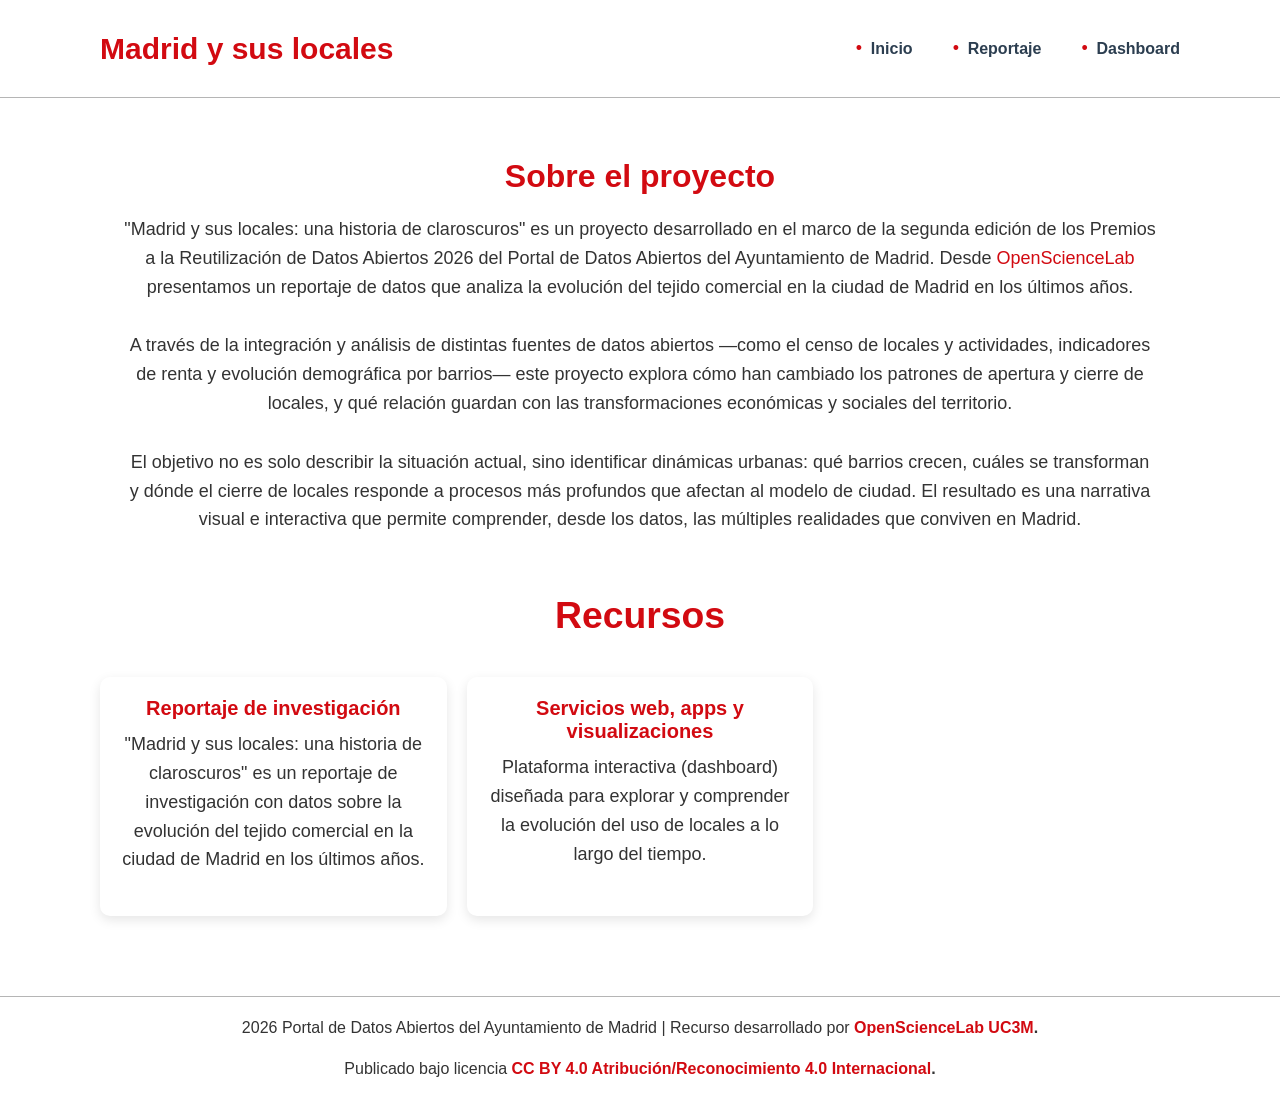
<file: index.html>
<!DOCTYPE html>
<html lang="es">
<head>
    <meta charset="UTF-8">
    <meta name="viewport" content="width=device-width, initial-scale=1.0">
    <title>Madrid y sus locales</title>
    <link rel="stylesheet" href="style.css">
    <link rel="icon" type="image/png" href="duero-compressed.png">
</head>
<body>
    <!-- ====== CABECERA / NAVBAR ====== -->
    <header>
        <nav class="navbar">
            <a href="index.html" class="logo">Madrid y sus locales</a>
            <ul class="nav-links">
                <li><a href="index.html">Inicio</a></li>
				<li><a href="reportaje-datos-locales-madrid-2026.html">Reportaje</a></li> 
				<li><a href="dashboard.html">Dashboard</a></li>
            </ul>
            <div class="menu-icon" id="menu-icon">&#9776;</div>
        </nav>
    </header>

    <!-- ====== CONTENIDO PRINCIPAL ====== -->
    <main>
        <!-- Hero con presentación -->
        <div class="home">
            <section class="hero">
                   <h1>Sobre el proyecto</h1>
                   <p>
                    "Madrid y sus locales: una historia de claroscuros" es un proyecto desarrollado en el marco de la segunda edición de los Premios a la Reutilización de Datos Abiertos 2026 del Portal de Datos Abiertos del Ayuntamiento de Madrid. Desde <a href="https://opensciencelab.uc3m.es/" target="_blank">OpenScienceLab</a> presentamos un reportaje de datos que analiza la evolución del tejido comercial en la ciudad de Madrid en los últimos años.

					</p>
					<p>
						A través de la integración y análisis de distintas fuentes de datos abiertos —como el censo de locales y actividades, indicadores de renta y evolución demográfica por barrios— este proyecto explora cómo han cambiado los patrones de apertura y cierre de locales, y qué relación guardan con las transformaciones económicas y sociales del territorio.
					</p>
				<p> 
					El objetivo no es solo describir la situación actual, sino identificar dinámicas urbanas: qué barrios crecen, cuáles se transforman y dónde el cierre de locales responde a procesos más profundos que afectan al modelo de ciudad. El resultado es una narrativa visual e interactiva que permite comprender, desde los datos, las múltiples realidades que conviven en Madrid.

				</p>
				
				
				
            </section>
        </div>

		<section id="funcionalidades" class="funcionalidades">
            <div class="funcionalidades-container">
                <h2 style="font-size:28pt; padding-bottom:20px; text-align: center;">Recursos</h2>
                <div class="funcionalidades-grid">
					 <!-- Recursos -->
                    <a href="reportaje-datos-locales-madrid-2026.html" class="funcionalidad-card">
                        <h3>Reportaje de investigación</h3>
                        <p>
                            "Madrid y sus locales: una historia de claroscuros" es un reportaje de investigación con datos sobre la evolución del tejido comercial en la ciudad de Madrid en los últimos años.
                        </p>
                    </a>
                    <!-- Asistente -->
                    <a href="dashboard.html" class="funcionalidad-card">
                        <h3>Servicios web, apps y visualizaciones</h3>
                        <p>
                            Plataforma interactiva (dashboard) diseñada para explorar y comprender la evolución del uso de locales a lo largo del tiempo.
                        </p>
                        <br>
                    </a>
                    
                   
                </div>
            </div>
        </section>
	</main>
    <!-- ====== PIE DE PÁGINA ====== -->
    <footer>
        <p>
            2026 Portal de Datos Abiertos del Ayuntamiento de Madrid | 
            Recurso desarrollado por 
            <strong>
                <a href="https://opensciencelab.uc3m.es/" target="_blank">OpenScienceLab UC3M</a>.
            </strong>
        </p>
		<br>
		<p>
			Publicado bajo licencia <strong><a href="https://creativecommons.org/licenses/by/4.0/deed.es" target="_blank">CC BY 4.0 Atribución/Reconocimiento 4.0 Internacional</a>.</strong>
		</p>
    </footer>

    <!-- ====== SCRIPTS ====== -->
    <script src="script.js"></script>
</body>
</html>
</file>
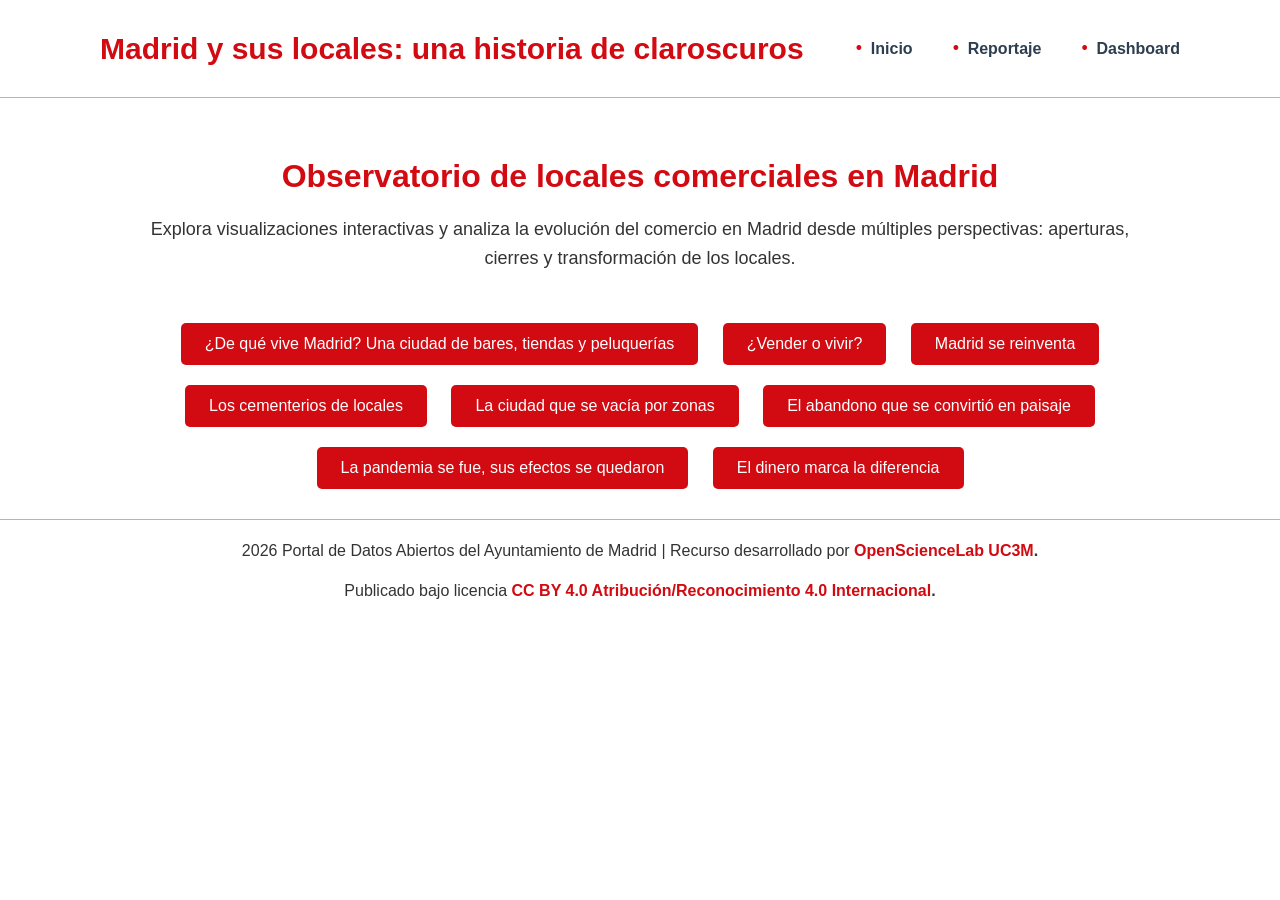
<file: dashboard.html>
<!DOCTYPE html>
<html lang="es">
<head>
    <meta charset="UTF-8">
    <meta name="viewport" content="width=device-width, initial-scale=1.0">
    <title>Madrid y sus locales</title>
    <link rel="stylesheet" href="style.css">
    <link rel="icon" type="image/png" href="duero-compressed.png">
    <style>
        /* Estilos para las secciones */
        .section {
            display: none; /* Ocultamos las secciones por defecto */
            padding: 20px 40px; /* Aumentar padding de izquierda y derecha */
            background-color: white; /* Fondo blanco para las secciones */
            margin: 10px 0;
            border-radius: 8px;
            box-shadow: 0 4px 12px rgba(0, 0, 0, 0.1); /* Sombra suave */
            transition: all 0.3s ease; /* Transición suave */
        }

        /* Estilos de los botones */
        .button {
            background-color: #d20a11; /* Fondo rojo */
            color: white;
            padding: 12px 24px;
            margin: 10px 10px;
            border: none;
            border-radius: 5px;
            cursor: pointer;
            font-size: 16px;
            transition: background-color 0.3s ease, transform 0.2s ease;
            display: inline-block; /* Los botones estarán en línea */
        }

        .button:hover {
            background-color: #a8090f; /* Un tono más oscuro cuando pasa el ratón */
            transform: scale(1.05); /* Efecto de escala */
        }

        .button:focus {
            outline: none; /* Eliminamos el borde al hacer foco */
        }
    </style>
</head>
<body>
    <!-- ====== CABECERA / NAVBAR ====== -->
    <header>
        <nav class="navbar">
            <a href="index.html" class="logo">Madrid y sus locales: una historia de claroscuros</a>
            <ul class="nav-links">
                <li><a href="index.html">Inicio</a></li>
				<li><a href="reportaje-datos-locales-madrid-2026.html">Reportaje</a></li>
                <li><a href="dashboard.html">Dashboard</a></li>
                
            </ul>
            <div class="menu-icon" id="menu-icon">&#9776;</div>
        </nav>
    </header>

    <!-- ====== CONTENIDO PRINCIPAL ====== -->
    <main class="dashboard">
        <!-- Hero con presentación -->
        <section class="hero">
                <h1>Observatorio de locales comerciales en Madrid</h1>
                <p>
					Explora visualizaciones interactivas y analiza la evolución del comercio en Madrid desde múltiples perspectivas: aperturas, cierres y transformación de los locales.
                </p>
        </section>

        <!-- Botones para abrir las secciones en línea -->
        <div style="text-align: center;">
            <button class="button" onclick="toggleSection('intro')">¿De qué vive Madrid? Una ciudad de bares, tiendas y peluquerías</button>
			<button class="button" onclick="toggleSection('vivienda')">¿Vender o vivir?</button>
            <button class="button" onclick="toggleSection('emprendimiento')">Madrid se reinventa</button>
            <button class="button" onclick="toggleSection('cementerios')">Los cementerios de locales</button>
            <button class="button" onclick="toggleSection('vacia')">La ciudad que se vacía por zonas</button>
            <button class="button" onclick="toggleSection('abandono')">El abandono que se convirtió en paisaje</button>
            <button class="button" onclick="toggleSection('pandemia')">La pandemia se fue, sus efectos se quedaron</button>
            <button class="button" onclick="toggleSection('renta')">El dinero marca la diferencia</button>
        </div>

        <!-- Secciones que se mostrarán/ocultarán -->
        <div id="intro" class="section">
            <h2>¿De qué vive Madrid? Una ciudad de bares, tiendas y peluquerías</h2>
            <p>Detrás de los 162.000 locales abiertos en Madrid, el comercio y la hostelería marcan el pulso de la ciudad</p>
				<div class="flourish-embed flourish-hierarchy" data-src="visualisation/28822245"><script src="https://public.flourish.studio/resources/embed.js"></script><noscript><img src="https://public.flourish.studio/visualisation/28822245/thumbnail" width="100%" alt="hierarchy visualization" /></noscript></div>
		</div>
		<div id="vivienda" class="section">
            <h2>¿Vender o vivir?</h2>
            <p>En marzo de 2026, el Censo recogía 5.300 referencias, muchas de ellas, pisos convertidos en <strong>viviendas turísticas</strong>. Asimismo, otras 8.400 referencias recogen los datos, principalmente a ras de calle, de antiguos locales convertidos oficialmente en <strong>nuevas viviendas</strong>. En total, más de 13.000 registros del Censo de Locales, 7 de cada 100 en toda la ciudad, ofrecen información no ya sobre dónde se vende, sino sobre dónde se vive, sea temporal o permanentemente.	Todas ellas conforman un mapa al que se puede descender barrio por barrio, y sección por sección, para ahondar en los detalles.
			</p>
				<div class="flourish-embed flourish-map" data-src="visualisation/28891135"><script src="https://public.flourish.studio/resources/embed.js"></script><noscript><img src="https://public.flourish.studio/visualisation/28891135/thumbnail" width="100%" alt="map visualization" /></noscript></div>
			<p>
				<strong>Embajadores</strong> es el barrio que encabeza la lista. Más de 1.100 viviendas turísticas han convertido a la zona en una alternativa para que los turistas se alojen en la ciudad. Estas cifras suponen, de hecho, que 1 de cada 5 locales censados en todo el barrio está dedicado actualmente a hospedar visitantes.
			</p>
				<div class="flourish-embed" data-src="story/3672914"><script src="https://public.flourish.studio/resources/embed.js"></script><noscript><img src="https://public.flourish.studio/story/3672914/thumbnail" width="100%" alt="visualization" /></noscript></div>

		</div>

		<div id="emprendimiento" class="section">
            <h2>Madrid se reinventa</h2>
			<p>
				El Censo refleja una transformación desigual del tejido económico madrileño: mientras sectores vinculados a la nueva economía urbana —como <strong>consultoras, despachos jurídicos, empresas tecnológicas, agencias de publicidad u oficinas</strong>— se apoyan mayoritariamente en locales abiertos desde 2019, actividades más tradicionales como <strong>farmacias, talleres, bancos, bares con cocina o establecimientos religiosos</strong> conservan todavía gran parte de su tejido histórico y muestran una renovación mucho más lenta.			
			</p>
			<div class="flourish-embed flourish-chart" data-src="visualisation/28863421"><script src="https://public.flourish.studio/resources/embed.js"></script><noscript><img src="https://public.flourish.studio/visualisation/28863421/thumbnail" width="100%" alt="chart visualization" /></noscript></div>
			<p>
					Sin embargo, <strong>abrir nuevos establecimientos no garantiza sobrevivir</strong>. Por ejemplo, abrir más de 1.000 locales relacionados con la <strong>energía eléctrica o el gas natural</strong> en los últimos siete años no fue siempre un buen negocio: <strong>1 de cada 3 no logró sobrevivir</strong> hasta 2026.
			</p>
				<div class="flourish-embed flourish-chart" data-src="visualisation/28858112"><script src="https://public.flourish.studio/resources/embed.js"></script><noscript><img src="https://public.flourish.studio/visualisation/28858112/thumbnail" width="100%" alt="chart visualization" /></noscript></div>
			<p>
					En otros sectores, <strong>la rotación también ha sido intensa.</strong> Las <strong>actividades administrativas y de reprografía</strong>, que encabezan el ranking de nuevos locales con casi 7.800 aperturas desde 2019, acumulan cerca de un millar de negocios que no sobrevivieron. Algo parecido ocurre con <strong>peluquerías, centros de estética, consultas médicas o depósitos y almacenes</strong>, donde alrededor de 1 de cada 10 nuevos locales terminó cerrando.
			</p>
		</div>

        <div id="cementerios" class="section">
            <h2>Los cementerios de locales</h2>
			<p>
				El cierre de más de 50.000 locales desde 2019 ha dejado una huella especialmente visible en el comercio cotidiano madrileño: hoy sobreviven apenas la mitad de las carnicerías y solo seis de cada diez oficinas bancarias, mientras sectores tradicionales como fruterías, pescaderías, ferreterías, pastelerías, pollerías o tiendas de ropa han perdido entre el 15% y el 25% de sus establecimientos.			</p> 
			</p> 
				<div class="flourish-embed flourish-table" data-src="visualisation/28944661"><script src="https://public.flourish.studio/resources/embed.js"></script><noscript><img src="https://public.flourish.studio/visualisation/28944661/thumbnail" width="100%" alt="table visualization" /></noscript></div>	
			<p>
				Mientras las peluquerías tradicionales pierden cientos de locales desde 2019, los negocios vinculados al cuidado de la salud y el bienestar —especialmente fisioterapia y odontología— se han multiplicado hasta superar los 7.000 establecimientos en Madrid.</p>
		</div>

        <div id="vacia" class="section">
            <h2>La ciudad que se vacía por zonas</h2>
			<p>
				Los cierres están desigualmente repartidos por las diferentes zonas de la ciudad. Si comparamos los datos entre 2019 y 2026, observaremos que se cumple un patrón en determinados barrios, y especialmente, en el área suroeste de la ciudad. En marzo de 2026, prácticamente todos los barrios de <strong>Carabanchel, Latina, Villaverde, Puente de Vallecas, Villa de Vallecas, y Vicálvaro</strong> cuentan por <strong>cerrados 25 de cada 100 locales</strong>. 
			</p>
			<div style="display: flex; width: 100%; gap: 0; text-align: center;">
					<div class="flourish-embed flourish-map" data-src="visualisation/28804338"><script src="https://public.flourish.studio/resources/embed.js"></script><noscript><img src="https://public.flourish.studio/visualisation/28804338/thumbnail" width="100%" alt="map visualization" /></noscript></div>
					<div class="flourish-embed flourish-map" data-src="visualisation/28803946"><script src="https://public.flourish.studio/resources/embed.js"></script><noscript><img src="https://public.flourish.studio/visualisation/28803946/thumbnail" width="100%" alt="map visualization" /></noscript></div>
			</div>	
			<p>
				Si se analiza el cierre de locales a escala casi calle a calle, el Censo revela pequeñas “islas” comerciales debilitadas que, en algunos barrios, llegan a formar auténticos archipiélagos de manzanas marcadas por la persiana bajada, con zonas donde entre la mitad y más del 60% de los establecimientos permanecen cerrados			
			</p>
			<div class="flourish-embed flourish-map" data-src="visualisation/28888018"><script src="https://public.flourish.studio/resources/embed.js"></script><noscript><img src="https://public.flourish.studio/visualisation/28888018/thumbnail" width="100%" alt="map visualization" /></noscript></div>
			<p>
				Puente de Vallecas concentra algunas de las mayores bolsas de cierre comercial de Madrid: decenas de sus secciones censales superan el 40% de locales cerrados y barrios como Entrevías alcanzan cifras extremas, con más de la mitad de los establecimientos sin actividad, una situación que también se repite en zonas de Villaverde, Carabanchel, Latina o Tetuán.
			</p>
			<div class="flourish-embed flourish-table" data-src="visualisation/28889253"><script src="https://public.flourish.studio/resources/embed.js"></script><noscript><img src="https://public.flourish.studio/visualisation/28889253/thumbnail" width="100%" alt="table visualization" /></noscript></div>
		</div>

		<div id="abandono" class="section">
			<h2>El abandono que se convirtió en paisaje</h2>
			<p>
				En lo que se refiere a los locales que pueden considerarse como “<strong>cierres históricos</strong>”, es decir, cerrados desde antes de enero de 2019, distritos como <strong>Villaverde </strong>o <strong>Puente de Vallecas</strong> incluyen casi un <strong>25%</strong> de locales que cumplen ese criterio. Y otros como <strong>Latina, Carabanchel, Usera o Ciudad Lineal</strong> mantiene <strong>un local cerrado permanentemente por cada cuatro abiertos</strong>.
			</p>
			<div class="flourish-embed flourish-map" data-src="visualisation/28797649"><script src="https://public.flourish.studio/resources/embed.js"></script><noscript><img src="https://public.flourish.studio/visualisation/28797649/thumbnail" width="100%" alt="map visualization" /></noscript></div>
			<p>
				Barrio por barrio, hay un <strong>cinturón de barrios que tienen una mayor tasa de locales en cierre permanente</strong>, con valores por encima del 25%, como <strong>Los Cármenes</strong> o <strong>San Andrés</strong>, e incluso del 30%, el caso de <strong>Entrevías </strong>o <strong>Amposta</strong>.
			</p>
			<div class="flourish-embed flourish-map" data-src="visualisation/28797287"><script src="https://public.flourish.studio/resources/embed.js"></script><noscript><img src="https://public.flourish.studio/visualisation/28797287/thumbnail" width="100%" alt="map visualization" /></noscript></div>
			<p>
				Por secciones censales, algunas se aproximan a páramos consolidados, comercialmente hablando: 
			</p>
			<div class="flourish-embed flourish-map" data-src="visualisation/28796480"><script src="https://public.flourish.studio/resources/embed.js"></script><noscript><img src="https://public.flourish.studio/visualisation/28796480/thumbnail" width="100%" alt="map visualization" /></noscript></div>
		</div>
		
		<div id="pandemia" class="section">
		<h2>La pandemia se fue, sus efectos se quedaron</h2>
		<p>
			La pandemia de Covid-19 dejó una de las mayores sacudidas recientes sobre el comercio madrileño: entre octubre y noviembre de 2021 cerca de 9.000 locales echaron el cierre y, en la mayoría de los casos, aquellas persianas nunca volvieron a levantarse.
		</p>
			<div class="flourish-embed flourish-chart" data-src="visualisation/28796930"><script src="https://public.flourish.studio/resources/embed.js"></script><noscript><img src="https://public.flourish.studio/visualisation/28796930/thumbnail" width="100%" alt="chart visualization" /></noscript></div>
		<p>
			La crisis derivada de la pandemia golpeó especialmente a la producción industrial madrileña, donde algunas actividades perdieron entre el 10% y el 30% de sus locales en apenas dos meses, con especial impacto en la industria textil, la madera o la fabricación de materiales de transporte.
		</p>
			<div class="flourish-embed flourish-chart" data-src="visualisation/28911025"><script src="https://public.flourish.studio/resources/embed.js"></script><noscript><img src="https://public.flourish.studio/visualisation/28911025/thumbnail" width="100%" alt="chart visualization" /></noscript></div>
		<p>
			La tragedia, no obstante, se vivio con mayor intensidad aún en algunas de las zonas que ya tenían una mayor tasa de locales previamente cerrados. A la cabeza, barrios como San Isidro, Los Cármenes, Atalaya, Entrevías o Puerta Bonita, en los que llovió sin duda sobre mojado.
		</p>
			<div class="flourish-embed flourish-table" data-src="visualisation/28910442"><script src="https://public.flourish.studio/resources/embed.js"></script><noscript><img src="https://public.flourish.studio/visualisation/28910442/thumbnail" width="100%" alt="table visualization" /></noscript></div>

		</div>	
		<div id="renta" class="section">
			<h2>El dinero marca la diferencia</h2>
			<p>
					Los datos parecen apuntar a dos fenómenos que relacionan los cierre de locales con la renta de las zonas en la que se encuentran. El primero, que los barrios con mejores rentas suelen tener una menor tasa de cierre de sus locales. El segundo, que esos cierres son también permanentes más a menudo en esos mismos barrios más pobres.
			</p>
				<div class="flourish-embed flourish-scatter" data-src="visualisation/28850280"><script src="https://public.flourish.studio/resources/embed.js"></script><noscript><img src="https://public.flourish.studio/visualisation/28850280/thumbnail" width="100%" alt="scatter visualization" /></noscript></div>
				
		</div>
			

        
        
    </main>

    <!-- ====== PIE DE PÁGINA ====== -->
    <footer>
        <p>
            2026 Portal de Datos Abiertos del Ayuntamiento de Madrid | 
            Recurso desarrollado por 
            <strong>
                <a href="https://opensciencelab.uc3m.es/" target="_blank">OpenScienceLab UC3M</a>.
            </strong>
        </p>
		<br>
		<p>
			Publicado bajo licencia <strong><a href="https://creativecommons.org/licenses/by/4.0/deed.es" target="_blank">CC BY 4.0 Atribución/Reconocimiento 4.0 Internacional</a>.</strong>
		</p>
    </footer>
	<script src="script.js"></script>
    <!-- ====== SCRIPTS ====== -->
    <script>
        // Función para mostrar solo una sección a la vez
        function toggleSection(sectionId) {
            var sections = document.querySelectorAll('.section');
            sections.forEach(function(section) {
                if (section.id === sectionId) {
                    section.style.display = (section.style.display === "none" || section.style.display === "") ? "block" : "none";
                } else {
                    section.style.display = "none"; // Cerrar otras secciones
                }
            });
        }
    </script>
</body>
</html>
</file>
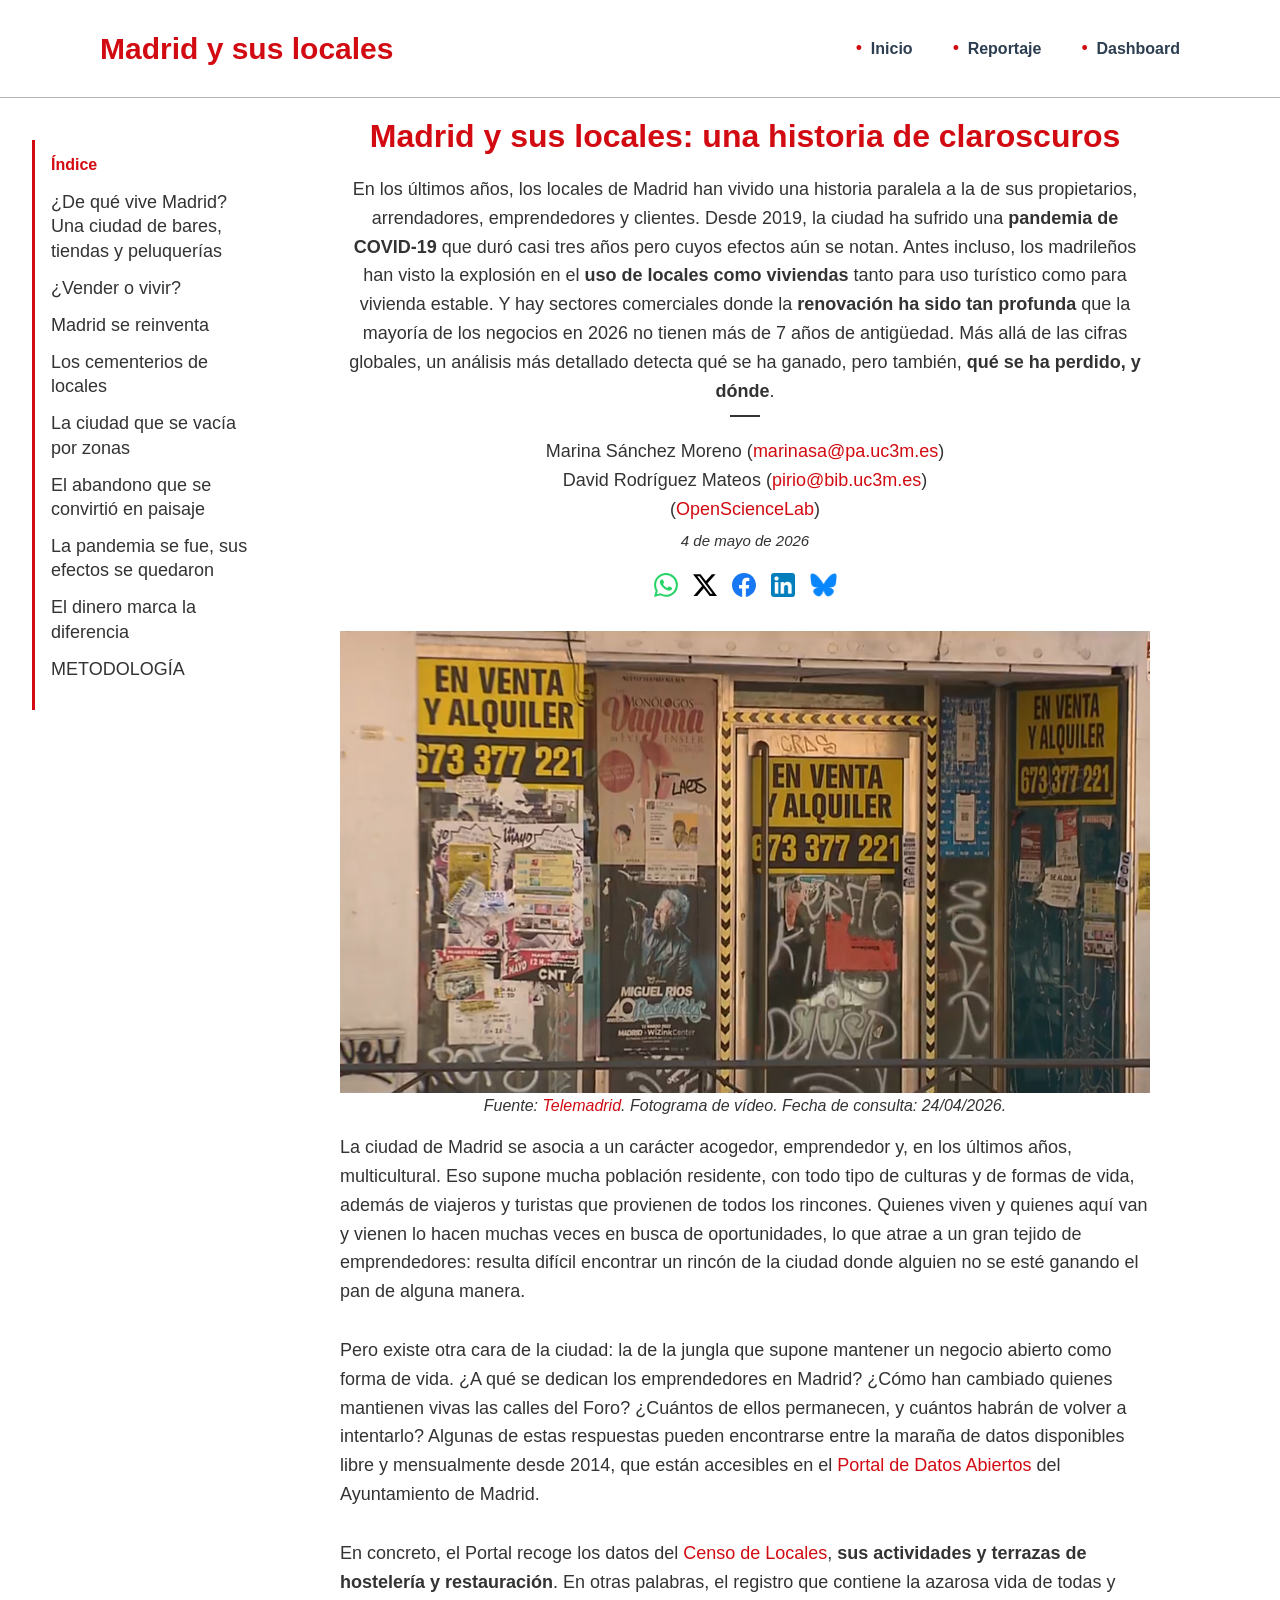
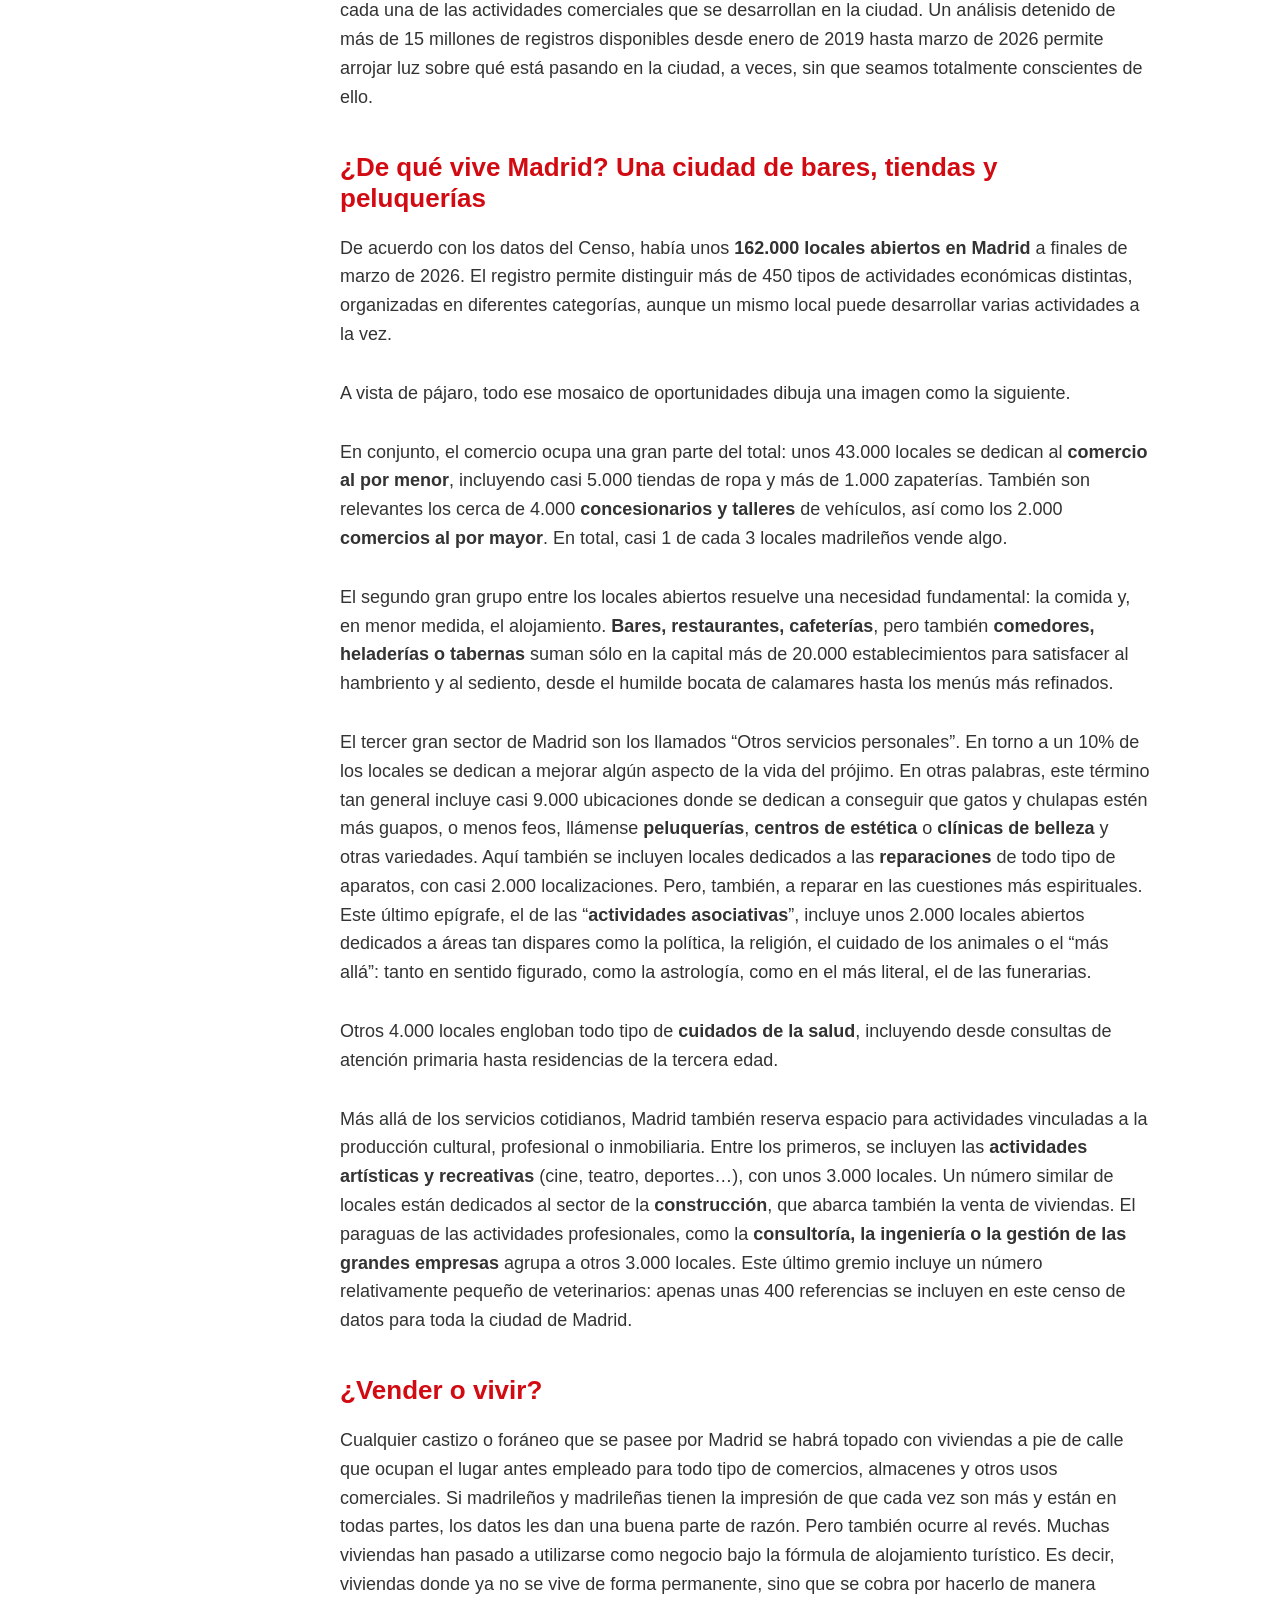
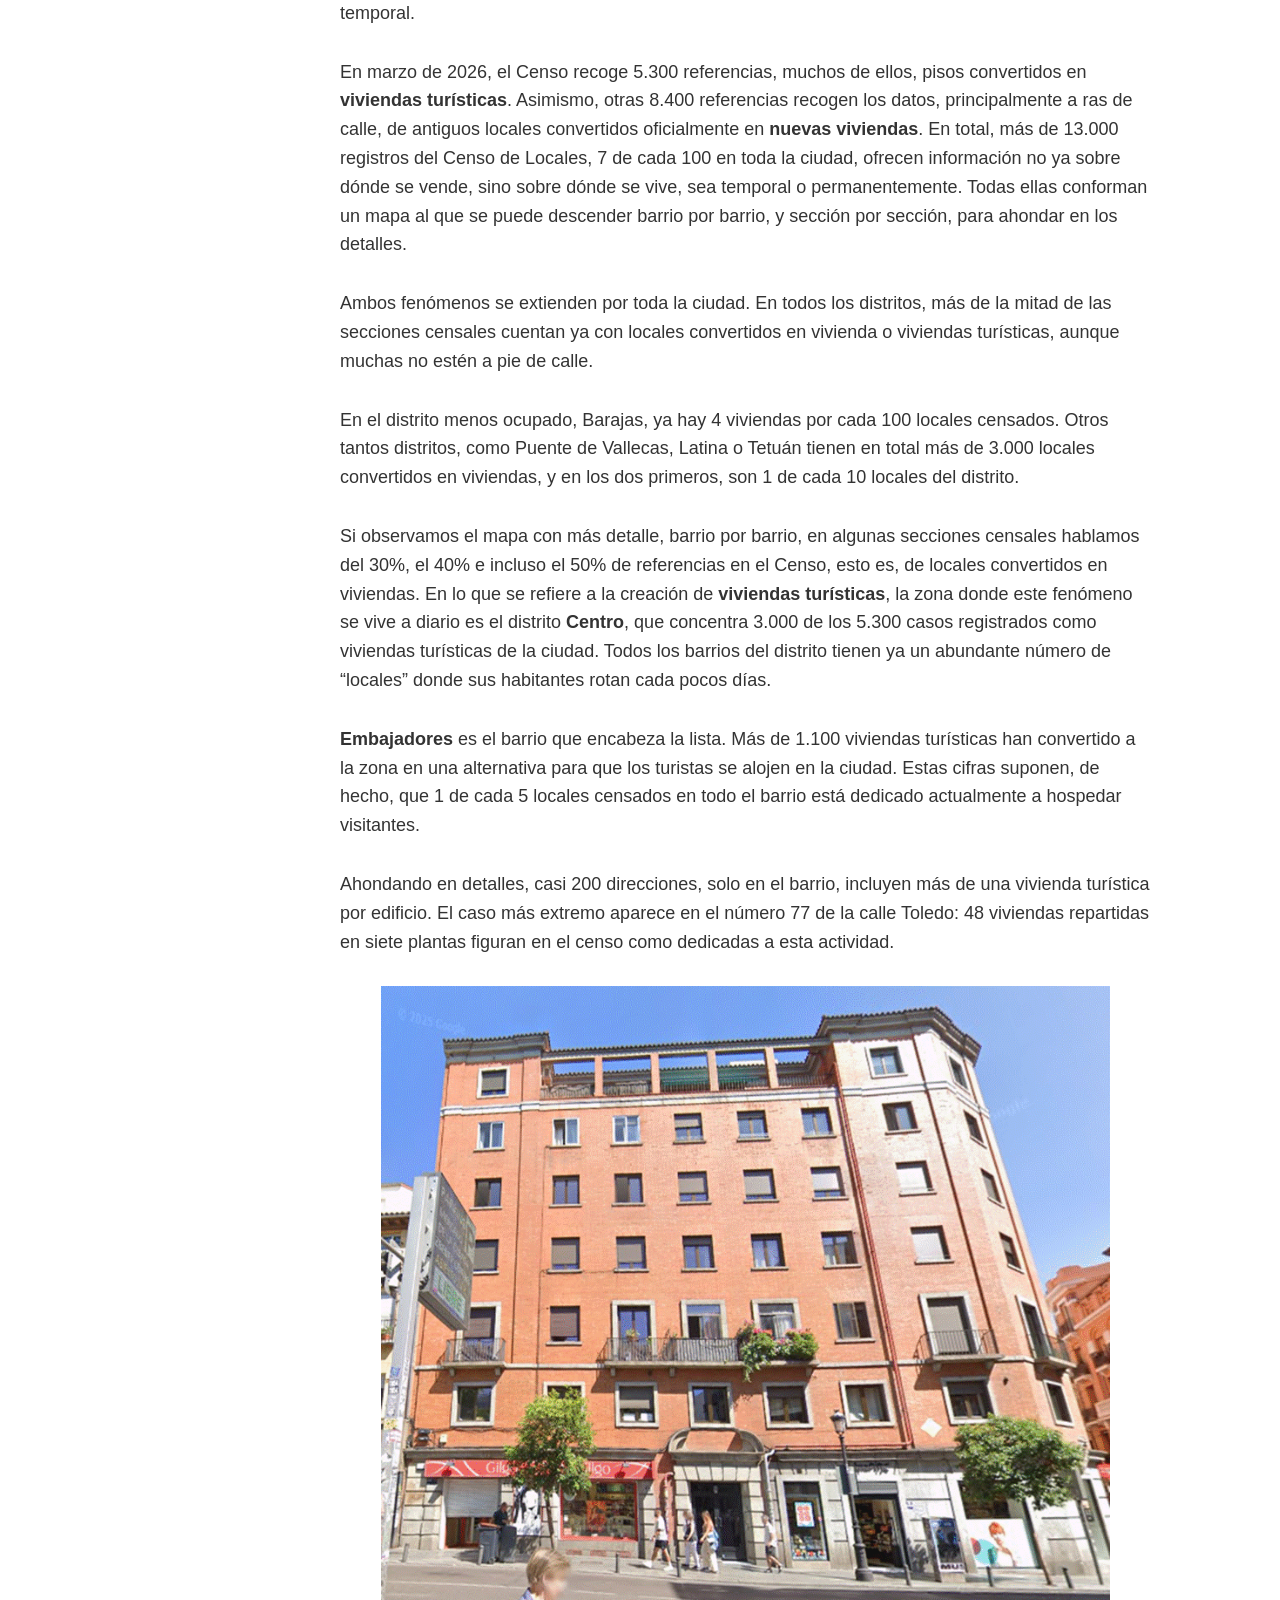
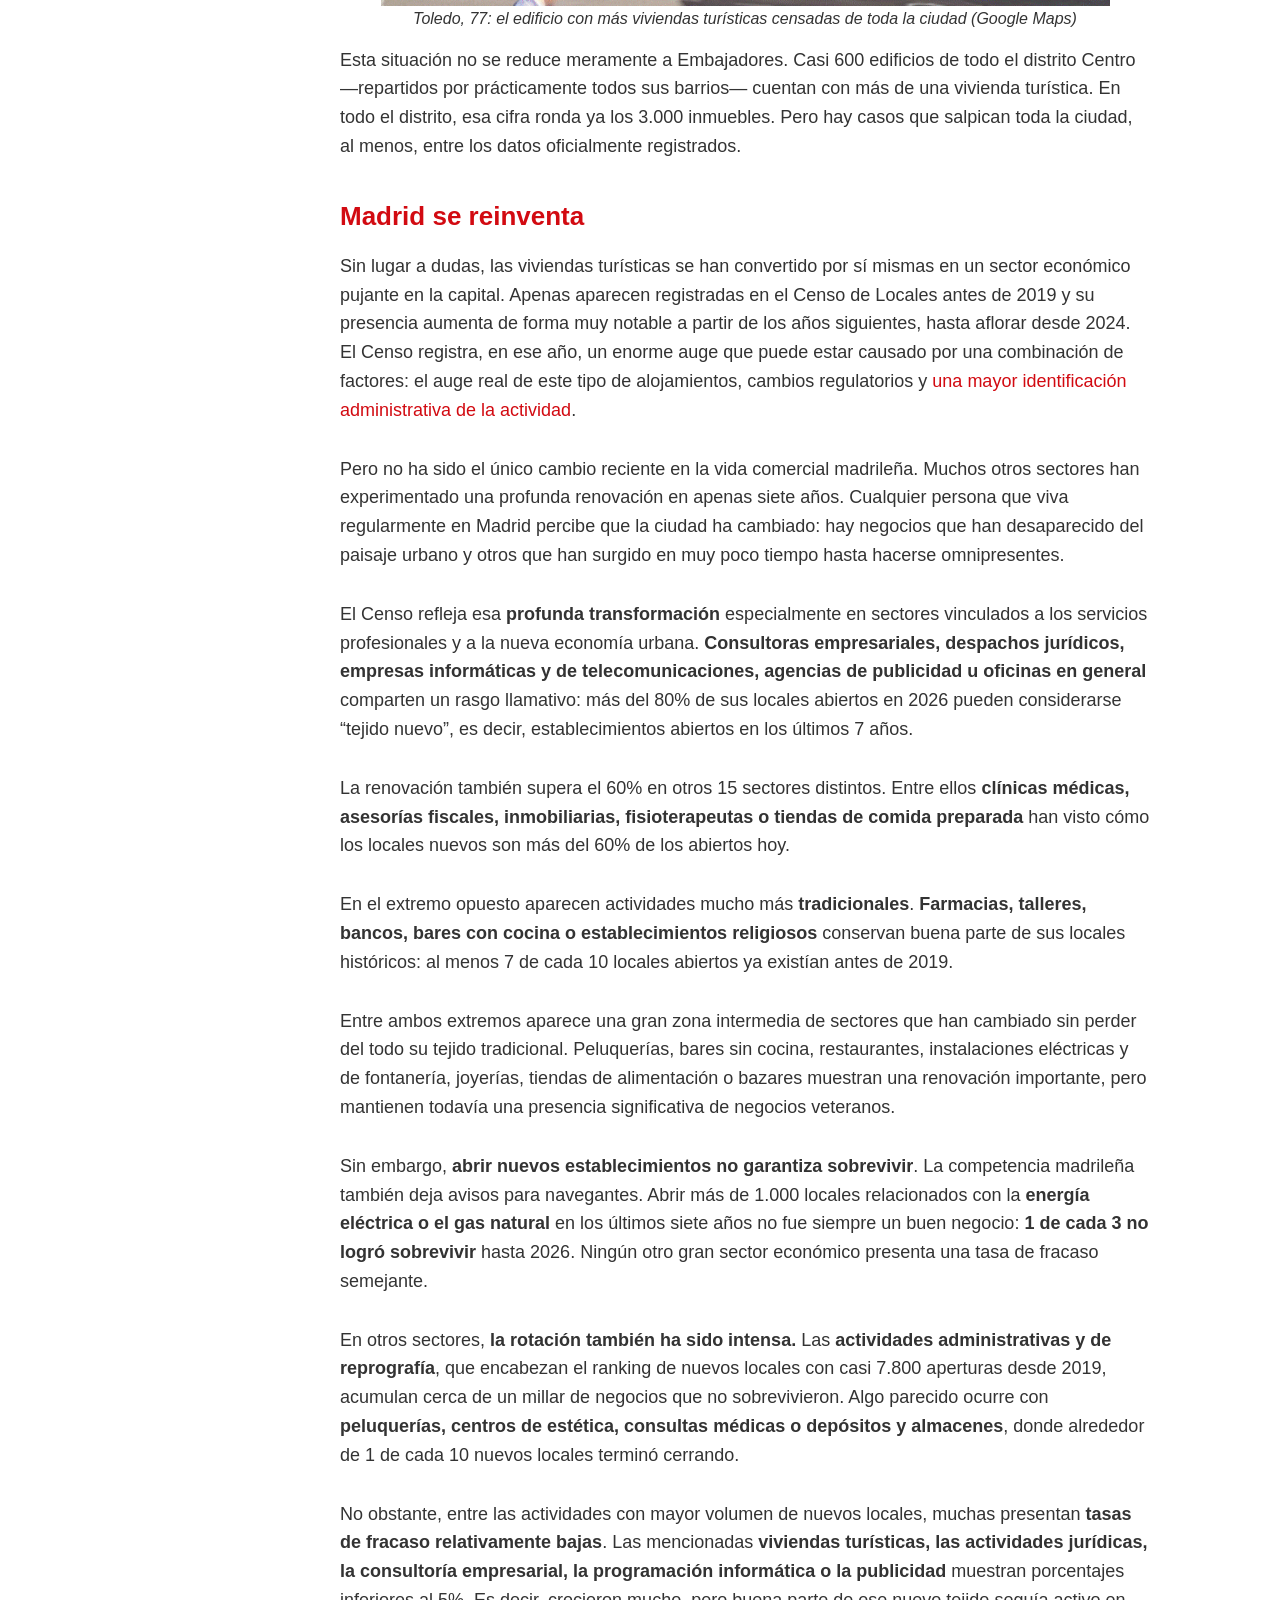
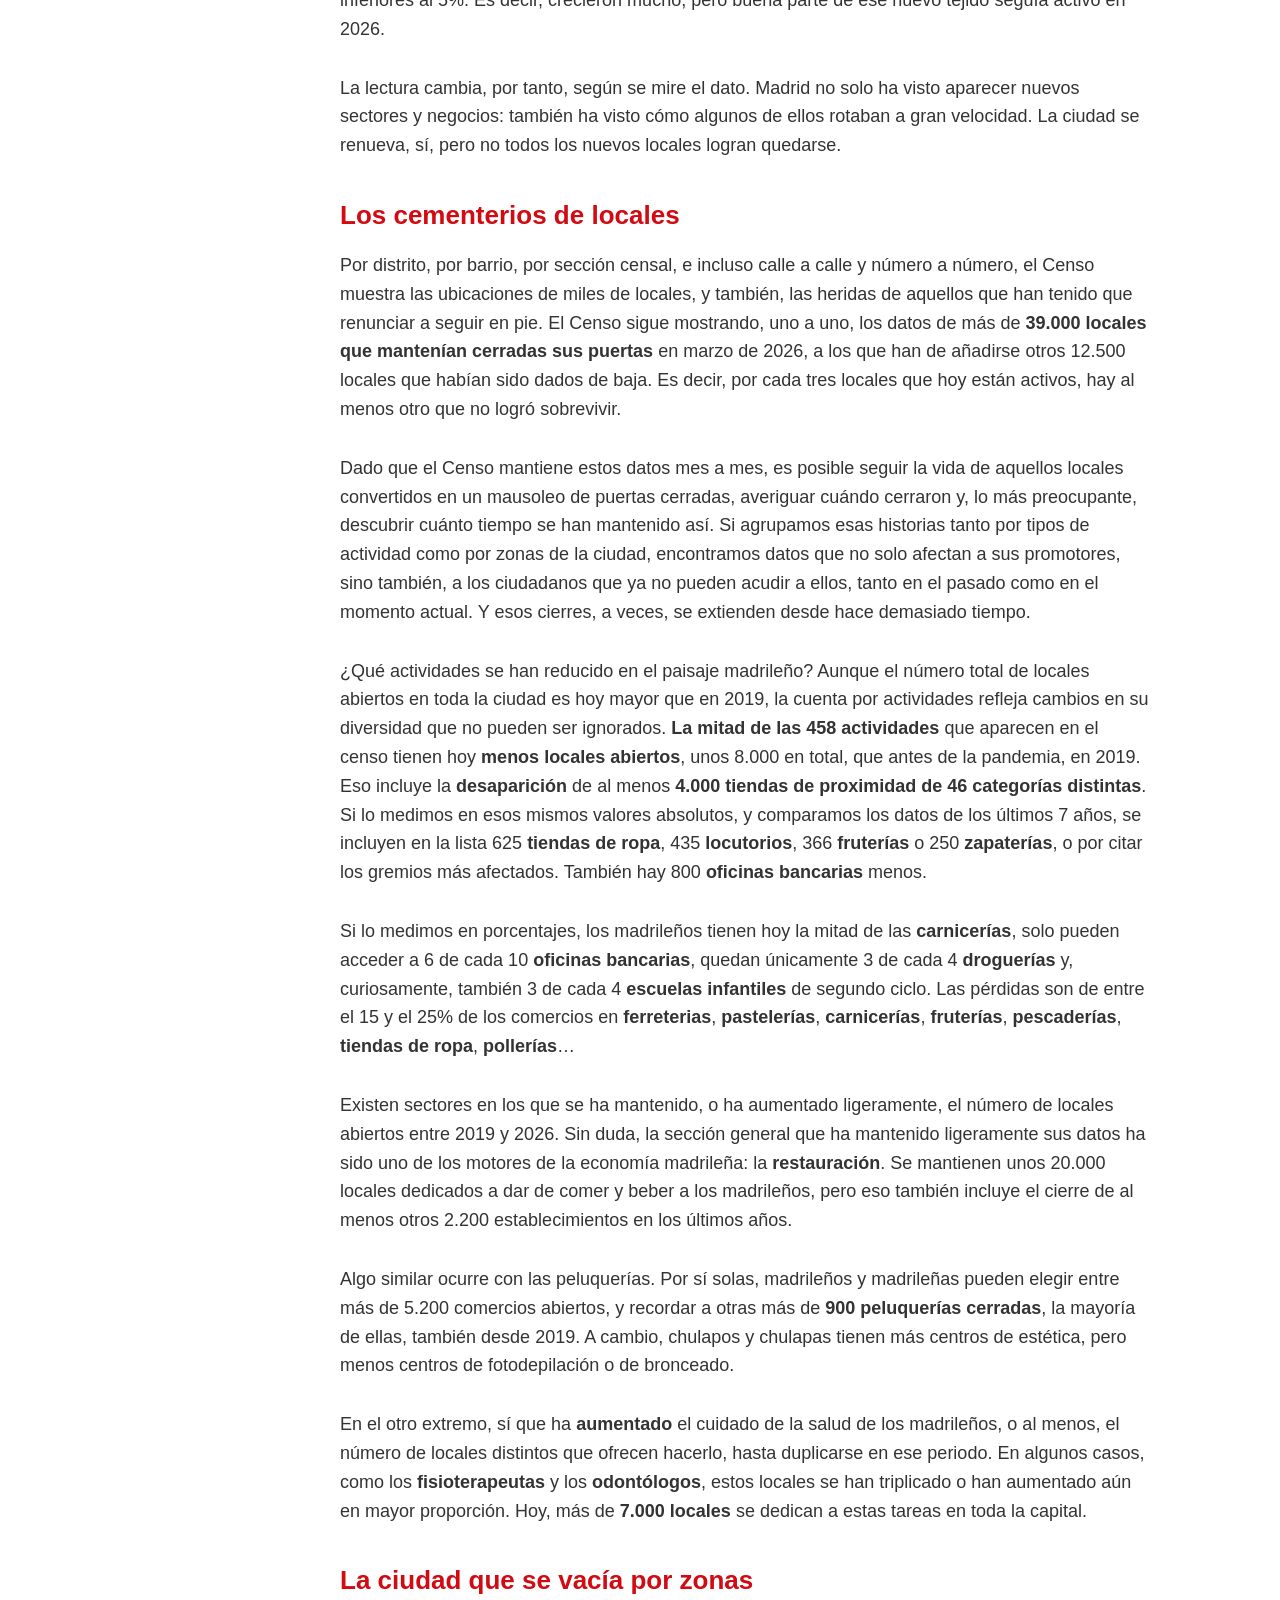
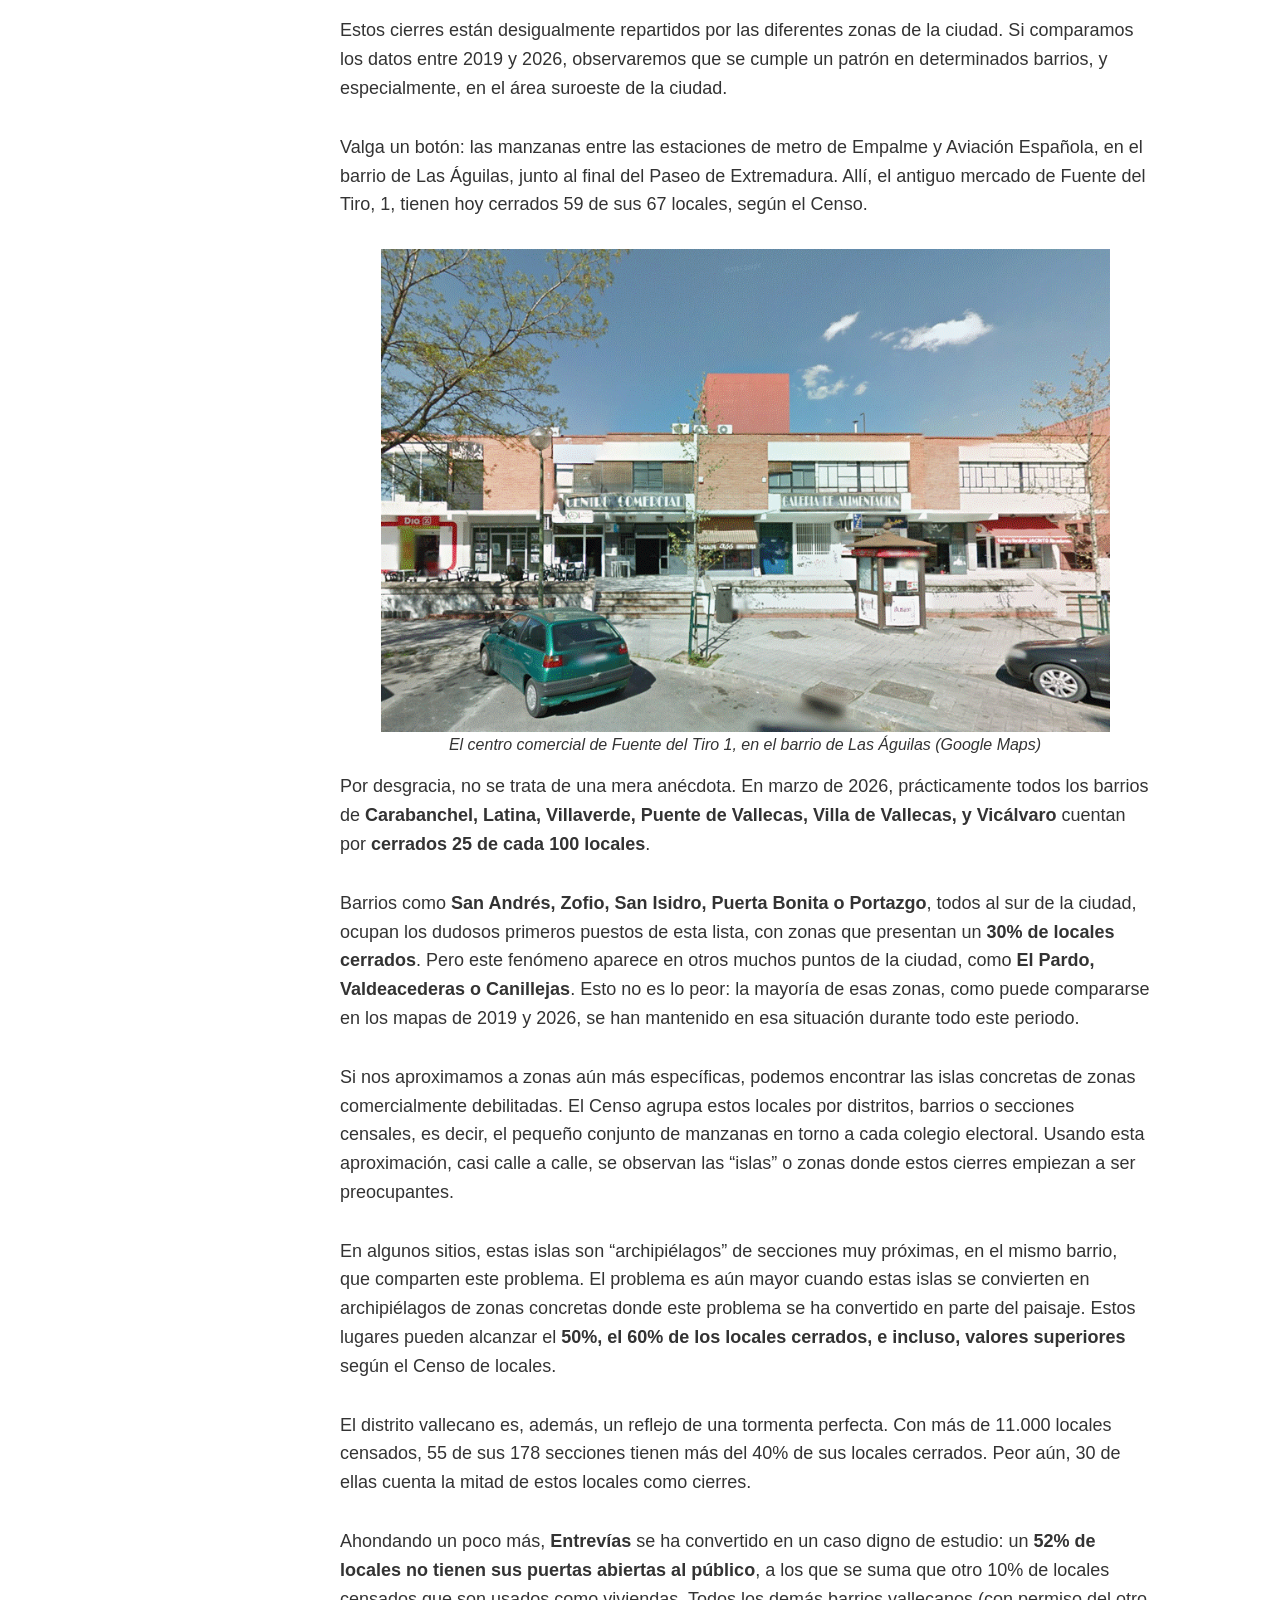
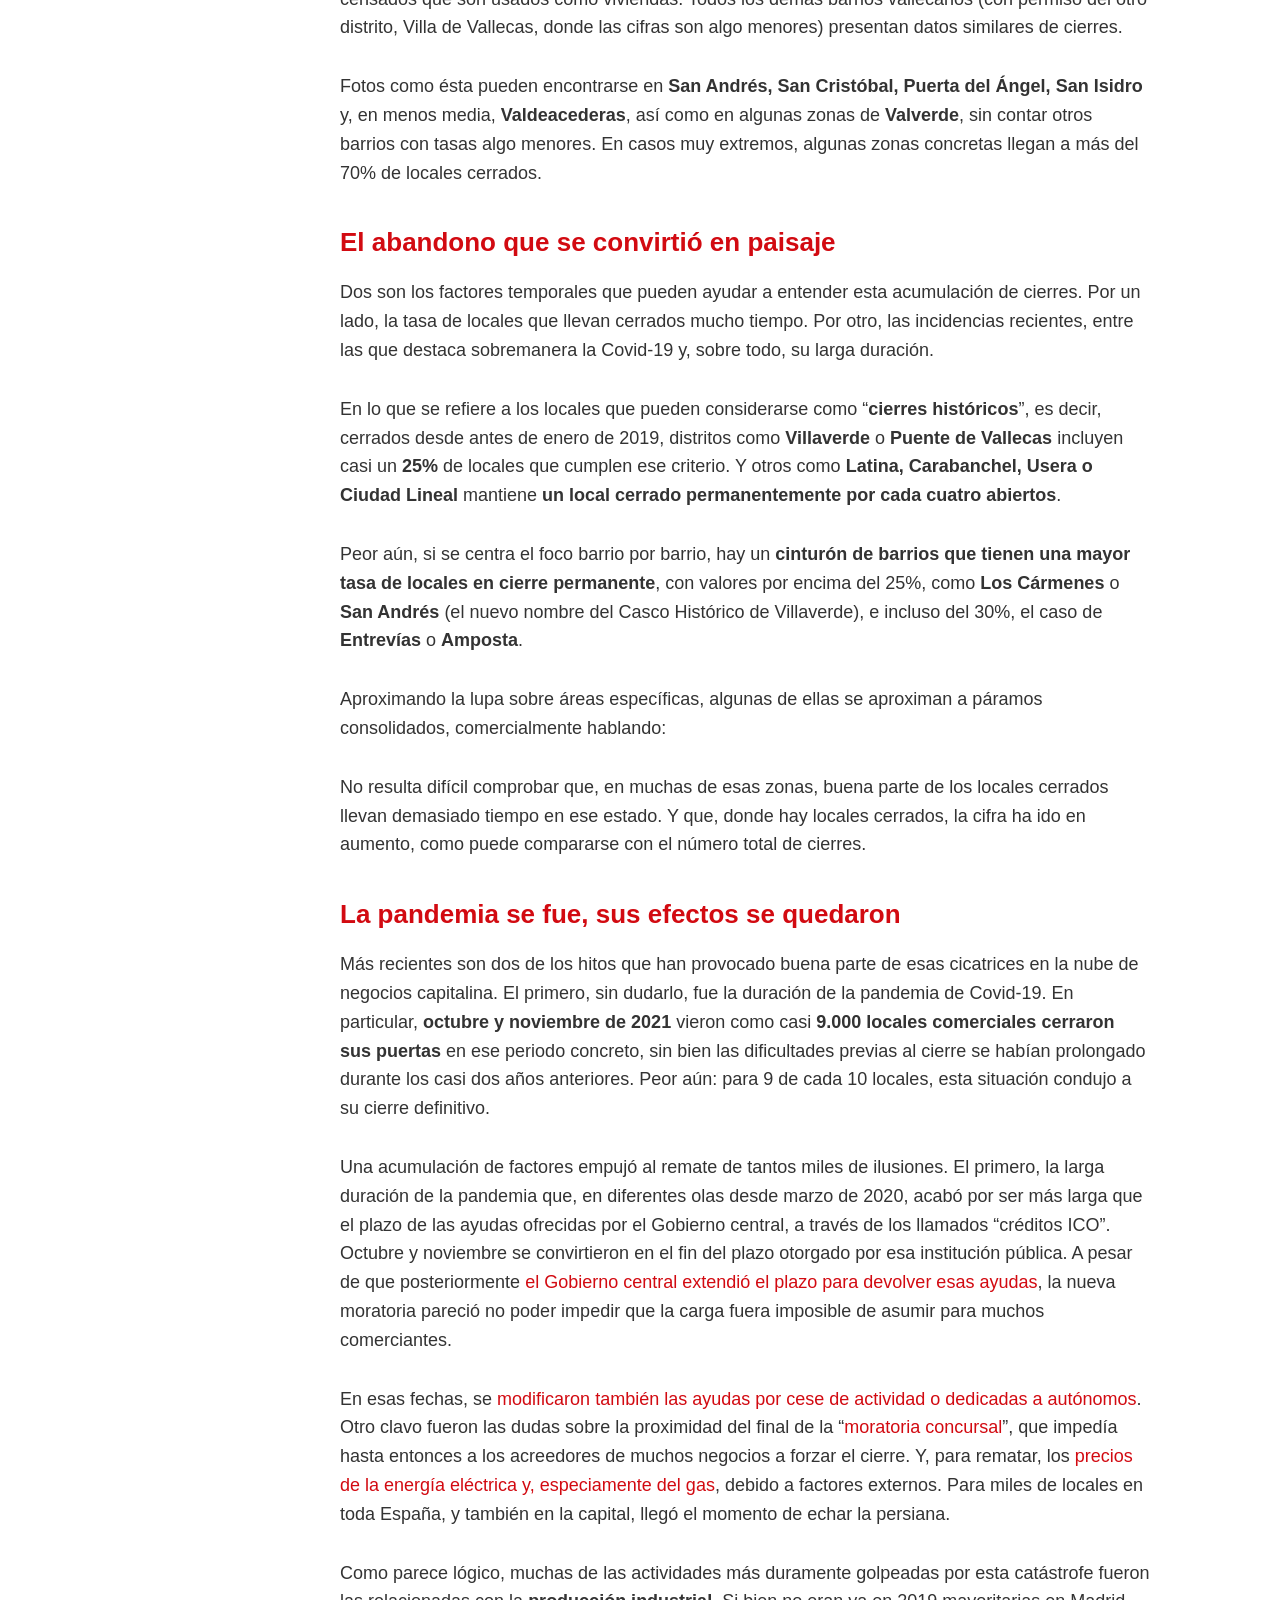
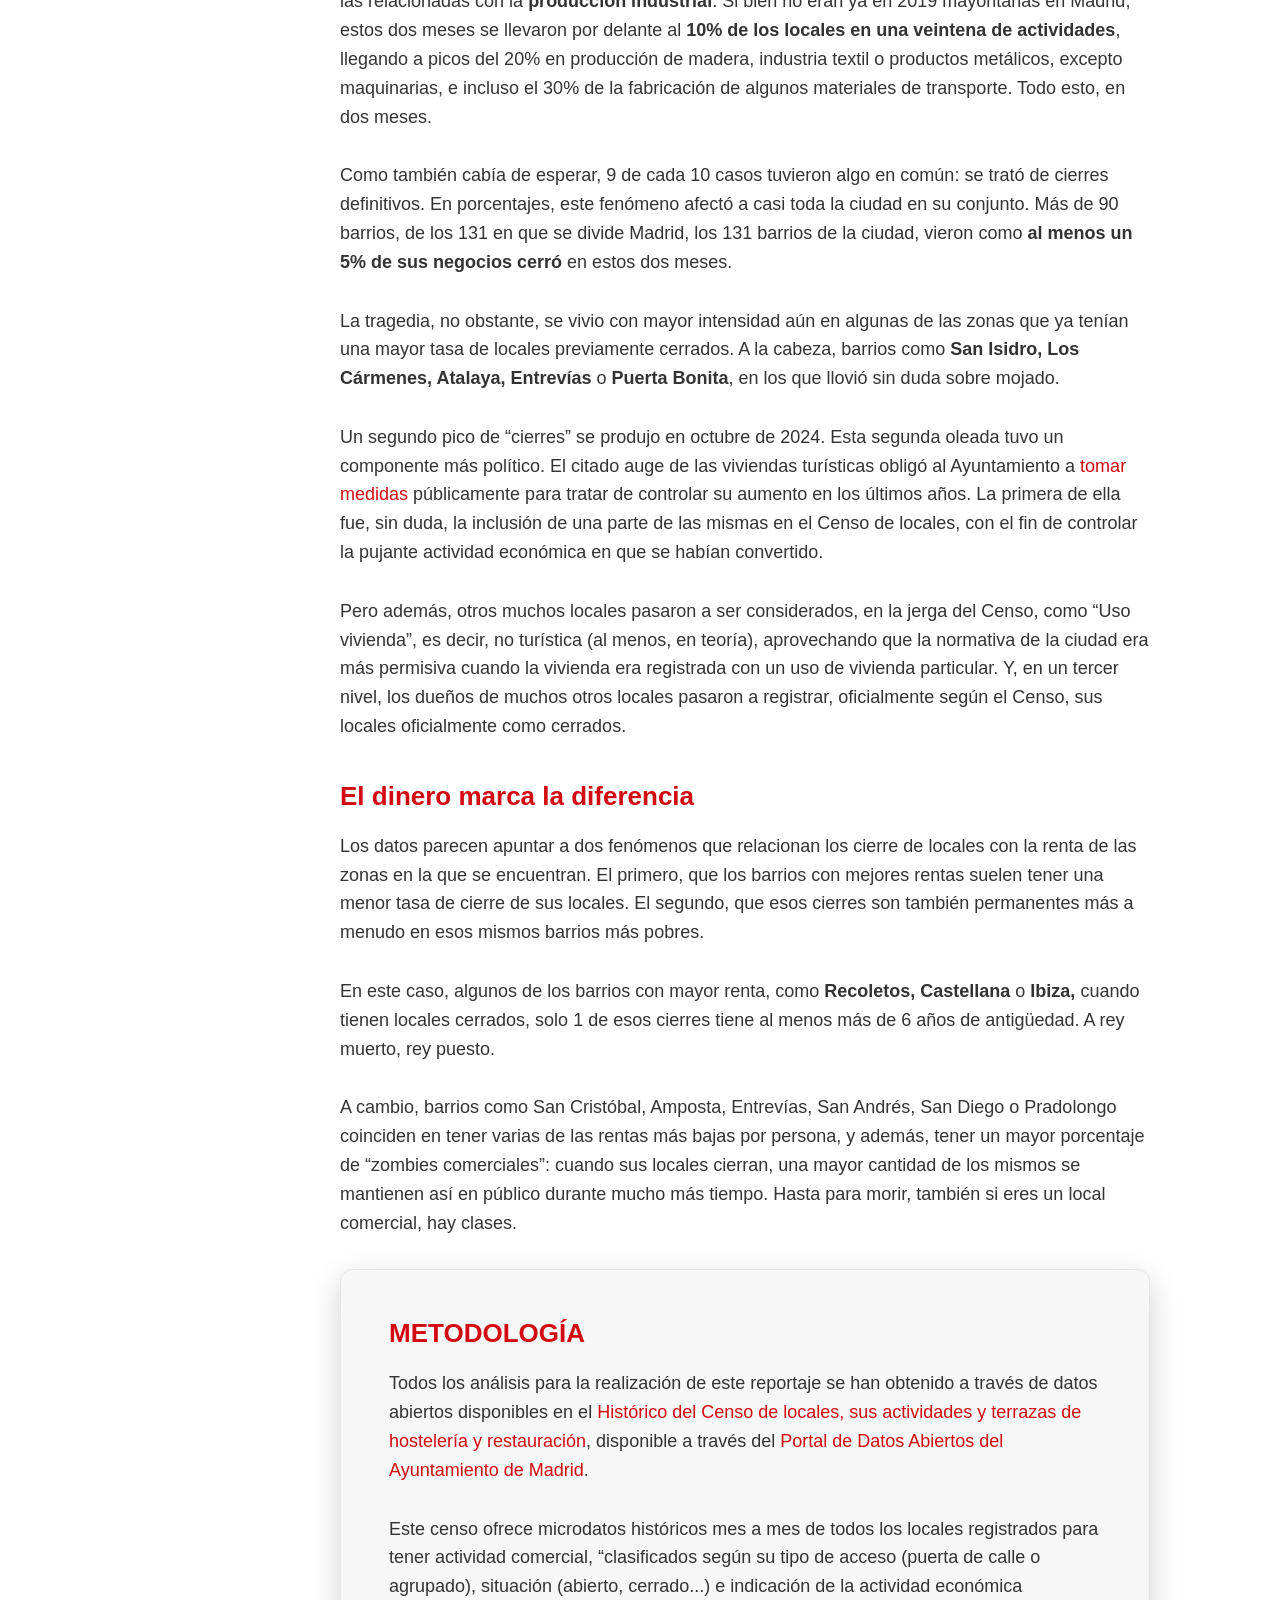
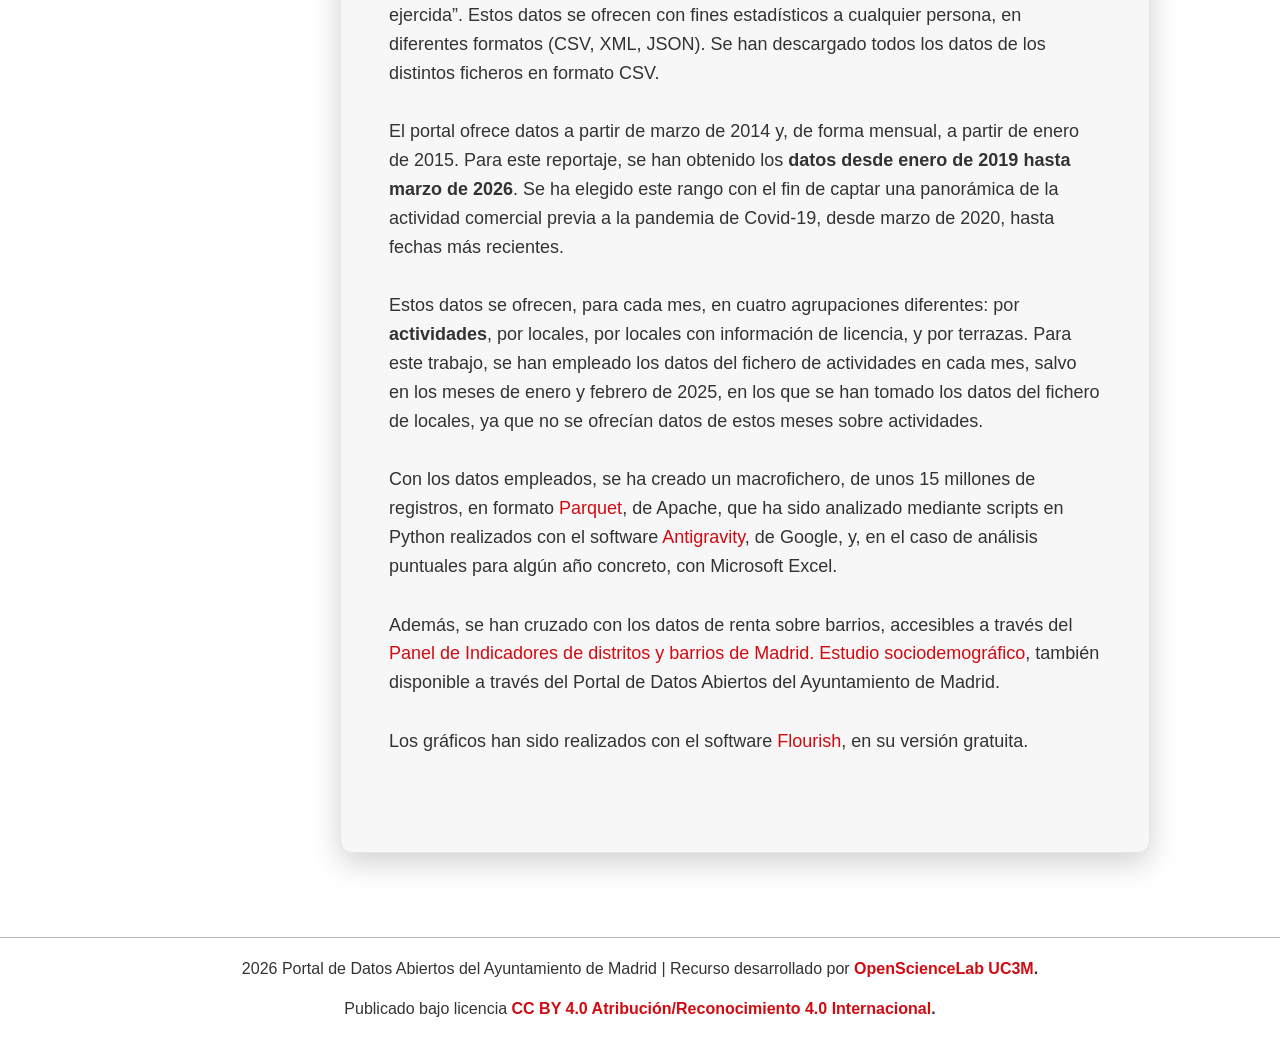
<file: reportaje-datos-locales-madrid-2026.html>
<!DOCTYPE html>
<html lang="es">
    <head>
        <meta charset="UTF-8">
        <meta name="viewport" content="width=device-width, initial-scale=1.0">
        <title>Madrid y sus locales</title>
		<meta name="description" content="Persianas que suben, negocios que desaparecen y barrios que cambian. Exploramos con datos abiertos cómo se transforma el comercio en Madrid.">

        <!-- ====== OPEN GRAPH ====== -->
        <meta property="og:title" content="Madrid y sus locales: una historia de claroscuros">
        <meta property="og:description" content="Persianas que suben, negocios que desaparecen y barrios que cambian. Exploramos con datos abiertos cómo se transforma el comercio en Madrid.">
        <meta property="og:image" content="https://opensciencelab-uc3m.github.io/opendatamadrid2026/localcerrado.png">
        <meta property="og:url" content="https://opensciencelab-uc3m.github.io/opendatamadrid2026/reportaje-datos-locales-madrid-2026.html">
        <meta property="og:type" content="article">
        <meta property="og:locale" content="es_ES">

        <!-- ====== TWITTER CARDS ====== -->
        <meta name="twitter:card" content="summary_large_image">
        <meta name="twitter:title" content="Madrid y sus locales: una historia de claroscuros">
        <meta name="twitter:description" content="Persianas que suben, negocios que desaparecen y barrios que cambian. Exploramos con datos abiertos cómo se transforma el comercio en Madrid.">
        <meta name="twitter:image" content="https://opensciencelab-uc3m.github.io/opendatamadrid2026/localcerrado.png">

        <link rel="stylesheet" href="style.css">
    </head>

    <body>

        <!-- ====== CABECERA / NAVBAR ====== -->
		<header>
			<nav class="navbar">
				<a href="index.html" class="logo">Madrid y sus locales</a>
				<ul class="nav-links">
					<li><a href="index.html">Inicio</a></li>
					<li><a href="reportaje-datos-locales-madrid-2026.html">Reportaje</a></li>
					<li><a href="dashboard.html">Dashboard</a></li>
					
				</ul>
				<div class="menu-icon" id="menu-icon">&#9776;</div>
			</nav>
		</header>
		<aside class="toc">
        <h3>Índice</h3>
        <ul id="toc-list"></ul>
    		</aside>
        <!-- ====== CONTENIDO PRINCIPAL ====== -->
		<main class="article">
		    
		
		            <div class="hero-content">

                <h1>Madrid y sus locales: una historia de claroscuros</h1>

                <p class="entradilla">
				En los últimos años, los locales de Madrid han vivido una historia paralela a la de sus propietarios, arrendadores, emprendedores y clientes. Desde 2019, la ciudad ha sufrido una <strong>pandemia de COVID-19</strong> que duró casi tres años pero cuyos efectos aún se notan. Antes incluso, los madrileños han visto la explosión en el <strong>uso de locales como viviendas</strong> tanto para uso turístico como para vivienda estable. Y hay sectores comerciales donde la <strong>renovación ha sido tan profunda</strong> que la mayoría de los negocios en 2026 no tienen más de 7 años de antigüedad. Más allá de las cifras globales, un análisis más detallado detecta qué se ha ganado, pero también, <strong>qué se ha perdido, y dónde</strong>.

                    <span class="separator"></span>
                </p>

                <div class="author-info">
					<p class="author">

						Marina Sánchez Moreno
						(<a href="mailto:marinasa@pa.uc3m.es">marinasa@pa.uc3m.es</a>)<br>
    
						David Rodríguez Mateos
						(<a href="mailto:pirio@bib.uc3m.es">pirio@bib.uc3m.es</a>)<br>

						(<a href="https://opensciencelab.uc3m.es/team/" target="_blank" class="author-link">OpenScienceLab</a>)
					</p>
                    <p class="date">4 de mayo de 2026</p>

				<div class="social-buttons">

				    <!-- WhatsApp -->
				    <a class="share_whatsapp"
				       href="https://wa.me/?text=Madrid%20y%20sus%20locales%3A%20una%20historia%20de%20claroscuros%0Ahttps%3A%2F%2Fopensciencelab-uc3m.github.io%2Fopendatamadrid2026%2Freportaje-datos-locales-madrid-2026.html"
				       rel="nofollow noopener" target="_blank">
				
				        <svg class="bi bi-whatsapp" fill="#25D366" width="24" height="24" viewBox="0 0 16 16">
				            <path d="M13.601 2.326A7.85 7.85 0 0 0 7.994 0C3.627 0 .068 3.558.064 7.926c0 1.399.366 2.76 1.057 3.965L0 16l4.204-1.102a7.9 7.9 0 0 0 3.79.965h.004c4.368 0 7.926-3.558 7.93-7.93A7.9 7.9 0 0 0 13.6 2.326zM7.994 14.521a6.6 6.6 0 0 1-3.356-.92l-.24-.144-2.494.654.666-2.433-.156-.251a6.56 6.56 0 0 1-1.007-3.505c0-3.626 2.957-6.584 6.591-6.584a6.56 6.56 0 0 1 4.66 1.931 6.56 6.56 0 0 1 1.928 4.66c-.004 3.639-2.961 6.592-6.592 6.592m3.615-4.934c-.197-.099-1.17-.578-1.353-.646-.182-.065-.315-.099-.445.099-.133.197-.513.646-.627.775-.114.133-.232.148-.43.05-.197-.1-.836-.308-1.592-.985-.59-.525-.985-1.175-1.103-1.372-.114-.198-.011-.304.088-.403.087-.088.197-.232.296-.346.1-.114.133-.198.198-.33.065-.134.034-.248-.015-.347-.05-.099-.445-1.076-.612-1.47-.16-.389-.323-.335-.445-.34-.114-.007-.247-.007-.38-.007a.73.73 0 0 0-.529.247c-.182.198-.691.677-.691 1.654s.71 1.916.81 2.049c.098.133 1.394 2.132 3.383 2.992.47.205.84.326 1.129.418.475.152.904.129 1.246.08.38-.058 1.171-.48 1.338-.943.164-.464.164-.86.114-.943-.049-.084-.182-.133-.38-.232"></path>
				        </svg>
				    </a>
				
				    <!-- X (Twitter) -->
				    <a class="share_twitter"
				       href="https://twitter.com/intent/tweet?url=https%3A%2F%2Fopensciencelab-uc3m.github.io%2Fopendatamadrid2026%2Freportaje-datos-locales-madrid-2026.html&text=Madrid%20y%20sus%20locales%3A%20una%20historia%20de%20claroscuros"
				       rel="nofollow noopener" target="_blank">
				
				        <svg class="bi bi-twitter-x" width="24" height="24" viewBox="0 0 16 16">
				            <path d="M12.6.75h2.454l-5.36 6.142L16 15.25h-4.937l-3.867-5.07-4.425 5.07H.316l5.733-6.57L0 .75h5.063l3.495 4.633L12.601.75Zm-.86 13.028h1.36L4.323 2.145H2.865z"></path>
				        </svg>
				    </a>
				
				    <!-- Facebook -->
				    <a class="share_facebook"
				       href="https://www.facebook.com/sharer/sharer.php?u=https%3A%2F%2Fopensciencelab-uc3m.github.io%2Fopendatamadrid2026%2Freportaje-datos-locales-madrid-2026.html"
				       rel="nofollow noopener" target="_blank">
				
				        <svg class="bi bi-facebook" fill="#1877F2" width="24" height="24" viewBox="0 0 16 16">
				            <path d="M16 8.049c0-4.446-3.582-8.05-8-8.05C3.58 0-.002 3.603-.002 8.05c0 4.017 2.926 7.347 6.75 7.951v-5.625h-2.03V8.05H6.75V6.275c0-2.017 1.195-3.131 3.022-3.131.876 0 1.791.157 1.791.157v1.98h-1.009c-.993 0-1.303.621-1.303 1.258v1.51h2.218l-.354 2.326H9.25V16c3.824-.604 6.75-3.934 6.75-7.951"></path>
				        </svg>
				    </a>
				
				    <!-- LinkedIn -->
				    <a class="share_linkedin"
				       href="https://www.linkedin.com/sharing/share-offsite/?url=https%3A%2F%2Fopensciencelab-uc3m.github.io%2Fopendatamadrid2026%2Freportaje-datos-locales-madrid-2026.html"
				       rel="nofollow noopener" target="_blank">
				
				        <img src="logo-linkedin.png" alt="LinkedIn" width="24" height="24">
				    </a>
				
				    <!-- Bluesky -->
				    <a class="share_bluesky"
				       href="https://bsky.app/intent/compose?text=Madrid%20y%20sus%20locales%3A%20una%20historia%20de%20claroscuros%20https%3A%2F%2Fopensciencelab-uc3m.github.io%2Fopendatamadrid2026%2Freportaje-datos-locales-madrid-2026.html"
				       rel="nofollow noopener" target="_blank">
				
				        <img src="logo-bluesky.png" alt="Bluesky" width="27" height="24">
				    </a>
				
				</div>

					
                </div>

                <figure style="text-align: center;">
                    <img src="localcerrado.png" alt="Local inactivo Madrid"
                         style="max-width: 100%; height: auto;">
                    <figcaption style="font-style: italic; text-align: center;">
                        Fuente:
                        <a href="https://www.telemadrid.es/programas/telenoticias-fin-de-semana/El-pequeno-comercio-con-el-agua-al-cuello-y-al-borde-de-la-quiebra-por-la-crisis-economica-2-2480171972--20220821041637.html" target="_blank">Telemadrid</a>.
                        Fotograma de vídeo. 
                        Fecha de consulta: 24/04/2026.
                    </figcaption>
                </figure>

                <br>

            </div>
			<!-- ====== CUERPO REPORTAJE ====== -->
            
            <section class="body-article">
				<p>
					La ciudad de Madrid se asocia a un carácter acogedor, emprendedor y, en los últimos años, multicultural. Eso supone mucha población residente, con todo tipo de culturas y de formas de vida, además de viajeros y turistas que provienen de todos los rincones. Quienes viven y quienes aquí van y vienen lo hacen muchas veces en busca de oportunidades, lo que atrae a un gran tejido de emprendedores: resulta difícil encontrar un rincón de la ciudad donde alguien no se esté ganando el pan de alguna manera.
				</p>
				
				<p>
					Pero existe otra cara de la ciudad: la de la jungla que supone mantener un negocio abierto como forma de vida. ¿A qué se dedican los emprendedores en Madrid? ¿Cómo han cambiado quienes mantienen vivas las calles del Foro? ¿Cuántos de ellos permanecen, y cuántos habrán de volver a intentarlo? Algunas de estas respuestas pueden encontrarse entre la maraña de datos disponibles libre y mensualmente desde 2014, que están accesibles en el <a href="https://datos.madrid.es/">Portal de Datos Abiertos</a> del Ayuntamiento de Madrid.
				</p>
				
				<p>
					En concreto, el Portal recoge los datos del <a href="https://datos.madrid.es/dataset/209548-0-censo-locales-historico">Censo de Locales</a>, <strong>sus actividades y terrazas de hostelería y restauración</strong>. En otras palabras, el registro que contiene la azarosa vida de todas y cada una de las actividades comerciales que se desarrollan en la ciudad. Un análisis detenido de más de 15 millones de registros disponibles desde enero de 2019 hasta marzo de 2026 permite arrojar luz sobre qué está pasando en la ciudad, a veces, sin que seamos totalmente conscientes de ello.
				</p>

				
				<!-- ====== SECCIÓN 1 ====== -->
				<h2>¿De qué vive Madrid? Una ciudad de bares, tiendas y peluquerías</h2>
				<p>
					De acuerdo con los datos del Censo, había unos <strong>162.000 locales abiertos en Madrid</strong> a finales de marzo de 2026. El registro permite distinguir más de 450 tipos de actividades económicas distintas, organizadas en diferentes categorías, aunque un mismo local puede desarrollar varias actividades a la vez. 
				</p>
				<p>
					A vista de pájaro, todo ese mosaico de oportunidades dibuja una imagen como la siguiente.
				</p>
				<!-- ====== GRÁFICO 1 ====== -->
				<div class="flourish-embed flourish-hierarchy" data-src="visualisation/28822245"><script src="https://public.flourish.studio/resources/embed.js"></script><noscript><img src="https://public.flourish.studio/visualisation/28822245/thumbnail" width="100%" alt="hierarchy visualization" /></noscript></div>

				<p>
					En conjunto, el comercio ocupa una gran parte del total: unos 43.000 locales se dedican al <strong>comercio al por menor</strong>, incluyendo casi 5.000 tiendas de ropa y más de 1.000 zapaterías. También son relevantes los cerca de 4.000 <strong>concesionarios y talleres</strong> de vehículos, así como los 2.000 <strong>comercios al por mayor</strong>. En total, casi 1 de cada 3 locales madrileños vende algo.
				</p>
				<p>
					El segundo gran grupo entre los locales abiertos resuelve una necesidad fundamental: la comida y, en menor medida, el alojamiento. <strong>Bares, restaurantes, cafeterías</strong>, pero también <strong>comedores, heladerías o tabernas</strong> suman sólo en la capital más de 20.000 establecimientos para satisfacer al hambriento y al sediento, desde el humilde bocata de calamares hasta los menús más refinados.</p>
				<p>
					El tercer gran sector de Madrid son los llamados “Otros servicios personales”. En torno a un 10% de los locales se dedican a mejorar algún aspecto de la vida del prójimo. En otras palabras, este término tan general incluye casi 9.000 ubicaciones donde se dedican a conseguir que gatos y chulapas estén más guapos, o menos feos, llámense <strong>peluquerías</strong>, <strong>centros de estética</strong> o <strong>clínicas de belleza</strong> y otras variedades. Aquí también se incluyen locales dedicados a las <strong>reparaciones</strong> de todo tipo de aparatos, con casi 2.000 localizaciones. Pero, también, a reparar en las cuestiones más espirituales. Este último epígrafe, el de las “<strong>actividades asociativas</strong>”, incluye unos 2.000 locales abiertos dedicados a áreas tan dispares como la política, la religión, el cuidado de los animales o el “más allá”: tanto en sentido figurado, como la astrología, como en el más literal, el de las funerarias.
				</p>
				<p>
					Otros 4.000 locales engloban todo tipo de <strong>cuidados de la salud</strong>, incluyendo desde consultas de atención primaria hasta residencias de la tercera edad. 
				</p>
				<p>
					Más allá de los servicios cotidianos, Madrid también reserva espacio para actividades vinculadas a la producción cultural, profesional o inmobiliaria. Entre los primeros, se incluyen las <strong>actividades artísticas y recreativas</strong> (cine, teatro, deportes…), con unos 3.000 locales. Un número similar de locales están dedicados al sector de la <strong>construcción</strong>, que abarca también la venta de viviendas. El paraguas de las actividades profesionales, como la <strong>consultoría, la ingeniería o la gestión de las grandes empresas</strong> agrupa a otros 3.000 locales. Este último gremio incluye un número relativamente pequeño de veterinarios: apenas unas 400 referencias se incluyen en este censo de datos para toda la ciudad de Madrid.
				</p>


				<!-- ====== SECCIÓN 2 ====== -->
				<h2>¿Vender o vivir?</h2>
				<p>
					Cualquier castizo o foráneo que se pasee por Madrid se habrá topado con viviendas a pie de calle que ocupan el lugar antes empleado para todo tipo de comercios, almacenes y otros usos comerciales. Si madrileños y madrileñas tienen la impresión de que cada vez son más y están en todas partes, los datos les dan una buena parte de razón. Pero también ocurre al revés. Muchas viviendas han pasado a utilizarse como negocio bajo la fórmula de alojamiento turístico. Es decir, viviendas donde ya no se vive de forma permanente, sino que se cobra por hacerlo de manera temporal.
				</p>
				<p>
					En marzo de 2026, el Censo recoge 5.300 referencias, muchos de ellos, pisos convertidos en <strong>viviendas turísticas</strong>. Asimismo, otras 8.400 referencias recogen los datos, principalmente a ras de calle, de antiguos locales convertidos oficialmente en <strong>nuevas viviendas</strong>. En total, más de 13.000 registros del Censo de Locales, 7 de cada 100 en toda la ciudad, ofrecen información no ya sobre dónde se vende, sino sobre dónde se vive, sea temporal o permanentemente.	Todas ellas conforman un mapa al que se puede descender barrio por barrio, y sección por sección, para ahondar en los detalles.
				</p>
				
				<div class="flourish-embed flourish-map" data-src="visualisation/28891135"><script src="https://public.flourish.studio/resources/embed.js"></script><noscript><img src="https://public.flourish.studio/visualisation/28891135/thumbnail" width="100%" alt="map visualization" /></noscript></div>
				
				<p>
					Ambos fenómenos se extienden por toda la ciudad. En todos los distritos, más de la mitad de las secciones censales cuentan ya con locales convertidos en vivienda o viviendas turísticas, aunque muchas no estén a pie de calle. 
				</p>
				
				<p>
					En el distrito menos ocupado, Barajas, ya hay 4 viviendas por cada 100 locales censados. Otros tantos distritos, como Puente de Vallecas, Latina o Tetuán tienen en total más de 3.000 locales convertidos en viviendas, y en los dos primeros, son 1 de cada 10 locales del distrito.
				</p>
				
				<p>
					Si observamos el mapa con más detalle, barrio por barrio, en algunas secciones censales hablamos del 30%, el 40% e incluso el 50% de referencias en el Censo, esto es, de locales convertidos en viviendas. En lo que se refiere a la creación de <strong>viviendas turísticas</strong>, la zona donde este fenómeno se vive a diario es el distrito <strong>Centro</strong>, que concentra 3.000 de los 5.300 casos registrados como viviendas turísticas de la ciudad. Todos los barrios del distrito tienen ya un abundante número de “locales” donde sus habitantes rotan cada pocos días.
				</p>
				
				<div class="flourish-embed" data-src="story/3672914"><script src="https://public.flourish.studio/resources/embed.js"></script><noscript><img src="https://public.flourish.studio/story/3672914/thumbnail" width="100%" alt="visualization" /></noscript></div>
				<p>
					<strong>Embajadores</strong> es el barrio que encabeza la lista. Más de 1.100 viviendas turísticas han convertido a la zona en una alternativa para que los turistas se alojen en la ciudad. Estas cifras suponen, de hecho, que 1 de cada 5 locales censados en todo el barrio está dedicado actualmente a hospedar visitantes.
				</p>
				<p>
					Ahondando en detalles, casi 200 direcciones, solo en el barrio, incluyen más de una vivienda turística por edificio. El caso más extremo aparece en el número 77 de la calle Toledo: 48 viviendas repartidas en siete plantas figuran en el censo como dedicadas a esta actividad. 
				</p>
				<figure style="text-align: center;">
                    <img src="image007.gif" alt="Toledo, 77: el edificio con más viviendas turísticas censadas"
                         style="max-width: 90%; height: auto;">
                    <figcaption style="font-style: italic; text-align: center;">
                        Toledo, 77: el edificio con más viviendas turísticas censadas de toda la ciudad (Google Maps)
                    </figcaption>
                </figure>
				<br>
				<p>
					Esta situación no se reduce meramente a Embajadores. Casi 600 edificios de todo el distrito Centro —repartidos por prácticamente todos sus barrios— cuentan con más de una vivienda turística. En todo el distrito, esa cifra ronda ya los 3.000 inmuebles. Pero hay casos que salpican toda la ciudad, al menos, entre los datos oficialmente registrados.
				</p>

				<!-- ====== SECCIÓN 3 ====== -->
				<h2>Madrid se reinventa</h2>
				<p>Sin lugar a dudas, las viviendas turísticas se han convertido por sí mismas en un sector económico pujante en la capital. Apenas aparecen registradas en el Censo de Locales antes de 2019 y su presencia aumenta de forma muy notable a partir de los años siguientes, hasta aflorar desde 2024. El Censo registra, en ese año, un enorme auge que puede estar causado por una combinación de factores: el auge real de este tipo de alojamientos, cambios regulatorios y <a href="https://diario.madrid.es/blog/notas-de-prensa/almeida-presenta-el-plan-reside-para-proteger-el-uso-de-la-vivienda-habitual-y-ubicar-los-pisos-turisticos-fuera-de-los-edificios-residenciales/">una mayor identificación administrativa de la actividad</a>.
				</p>
				<p>
					Pero no ha sido el único cambio reciente en la vida comercial madrileña. Muchos otros sectores han experimentado una profunda renovación en apenas siete años. Cualquier persona que viva regularmente en Madrid percibe que la ciudad ha cambiado: hay negocios que han desaparecido del paisaje urbano y otros que han surgido en muy poco tiempo hasta hacerse omnipresentes. 
				</p>
				<p>
					El Censo refleja esa <strong>profunda transformación</strong> especialmente en sectores vinculados a los servicios profesionales y a la nueva economía urbana. <strong>Consultoras empresariales, despachos jurídicos, empresas informáticas y de telecomunicaciones, agencias de publicidad u oficinas en general</strong> comparten un rasgo llamativo: más del 80% de sus locales abiertos en 2026 pueden considerarse “tejido nuevo”, es decir, establecimientos abiertos en los últimos 7 años.
				</p>
				<p>
					La renovación también supera el 60% en otros 15 sectores distintos. Entre ellos <strong>clínicas médicas, asesorías fiscales, inmobiliarias, fisioterapeutas o tiendas de comida preparada</strong> han visto cómo los locales nuevos son más del 60% de los abiertos hoy.
				</p>
				<p>
					En el extremo opuesto aparecen actividades mucho más <strong>tradicionales</strong>. <strong>Farmacias, talleres, bancos, bares con cocina o establecimientos religiosos </strong>conservan buena parte de sus locales históricos: al menos 7 de cada 10 locales abiertos ya existían antes de 2019.
				</p>
				<p>
					Entre ambos extremos aparece una gran zona intermedia de sectores que han cambiado sin perder del todo su tejido tradicional. Peluquerías, bares sin cocina, restaurantes, instalaciones eléctricas y de fontanería, joyerías, tiendas de alimentación o bazares muestran una renovación importante, pero mantienen todavía una presencia significativa de negocios veteranos. 
				</p>
				<div class="flourish-embed flourish-chart" data-src="visualisation/28863421"><script src="https://public.flourish.studio/resources/embed.js"></script><noscript><img src="https://public.flourish.studio/visualisation/28863421/thumbnail" width="100%" alt="chart visualization" /></noscript></div>
				<p>
					Sin embargo, <strong>abrir nuevos establecimientos no garantiza sobrevivir</strong>. La competencia madrileña también deja avisos para navegantes. Abrir más de 1.000 locales relacionados con la <strong>energía eléctrica o el gas natural</strong> en los últimos siete años no fue siempre un buen negocio: <strong>1 de cada 3 no logró sobrevivir</strong> hasta 2026. Ningún otro gran sector económico presenta una tasa de fracaso semejante.
				</p>
				<p>
					En otros sectores, <strong>la rotación también ha sido intensa.</strong> Las <strong>actividades administrativas y de reprografía</strong>, que encabezan el ranking de nuevos locales con casi 7.800 aperturas desde 2019, acumulan cerca de un millar de negocios que no sobrevivieron. Algo parecido ocurre con <strong>peluquerías, centros de estética, consultas médicas o depósitos y almacenes</strong>, donde alrededor de 1 de cada 10 nuevos locales terminó cerrando.
				</p>
				<p>
					No obstante, entre las actividades con mayor volumen de nuevos locales, muchas presentan <strong>tasas de fracaso relativamente bajas</strong>. Las mencionadas <strong>viviendas turísticas, las actividades jurídicas, la consultoría empresarial, la programación informática o la publicidad</strong> muestran porcentajes inferiores al 5%. Es decir, crecieron mucho, pero buena parte de ese nuevo tejido seguía activo en 2026.
				</p>
				<p>
					La lectura cambia, por tanto, según se mire el dato. Madrid no solo ha visto aparecer nuevos sectores y negocios: también ha visto cómo algunos de ellos rotaban a gran velocidad. La ciudad se renueva, sí, pero no todos los nuevos locales logran quedarse.
				</p>
				<div class="flourish-embed flourish-chart" data-src="visualisation/28858112"><script src="https://public.flourish.studio/resources/embed.js"></script><noscript><img src="https://public.flourish.studio/visualisation/28858112/thumbnail" width="100%" alt="chart visualization" /></noscript></div>

				<!-- ====== SCCION 4 ====== -->
				<h2>Los cementerios de locales</h2>
				<p>
					Por distrito, por barrio, por sección censal, e incluso calle a calle y número a número, el Censo muestra las ubicaciones de miles de locales, y también, las heridas de aquellos que han tenido que renunciar a seguir en pie. El Censo sigue mostrando, uno a uno, los datos de más de <strong>39.000 locales que mantenían cerradas sus puertas</strong> en marzo de 2026, a los que han de añadirse otros 12.500 locales que habían sido dados de baja. Es decir, por cada tres locales que hoy están activos, hay al menos otro que no logró sobrevivir. 
				</p>
				<p>
					Dado que el Censo mantiene estos datos mes a mes, es posible seguir la vida de aquellos locales convertidos en un mausoleo de puertas cerradas, averiguar cuándo cerraron y, lo más preocupante, descubrir cuánto tiempo se han mantenido así. Si agrupamos esas historias tanto por tipos de actividad como por zonas de la ciudad, encontramos datos que no solo afectan a sus promotores, sino también, a los ciudadanos que ya no pueden acudir a ellos, tanto en el pasado como en el momento actual. Y esos cierres, a veces, se extienden desde hace demasiado tiempo.
				</p>
				<p>
					¿Qué actividades se han reducido en el paisaje madrileño? Aunque el número total de locales abiertos en toda la ciudad es hoy mayor que en 2019, la cuenta por actividades refleja cambios en su diversidad que no pueden ser ignorados. <strong>La mitad de las 458 actividades</strong> que aparecen en el censo tienen hoy <strong>menos locales abiertos</strong>, unos 8.000 en total, que antes de la pandemia, en 2019. Eso incluye la <strong>desaparición </strong>de al menos <strong>4.000 tiendas de proximidad de 46 categorías distintas</strong>. Si lo medimos en esos mismos valores absolutos, y comparamos los datos de los últimos 7 años, se incluyen en la lista 625 <strong>tiendas de ropa</strong>, 435 <strong>locutorios</strong>, 366 <strong>fruterías </strong>o 250 <strong>zapaterías</strong>, o por citar los gremios más afectados. También hay 800 <strong>oficinas bancarias</strong> menos. 
				</p>
				<p>
					Si lo medimos en porcentajes, los madrileños tienen hoy la mitad de las <strong>carnicerías</strong>, solo pueden acceder a 6 de cada 10 <strong>oficinas bancarias</strong>, quedan únicamente 3 de cada 4 <strong>droguerías </strong>y, curiosamente, también 3 de cada 4 <strong>escuelas infantiles</strong> de segundo ciclo.	Las pérdidas son de entre el 15 y el 25% de los comercios en <strong>ferreterias</strong>, <strong>pastelerías</strong>, <strong>carnicerías</strong>, <strong>fruterías</strong>, <strong>pescaderías</strong>, <strong>tiendas de ropa</strong>, <strong>pollerías</strong>…
				</p>
				<div class="flourish-embed flourish-table" data-src="visualisation/28944661"><script src="https://public.flourish.studio/resources/embed.js"></script><noscript><img src="https://public.flourish.studio/visualisation/28944661/thumbnail" width="100%" alt="table visualization" /></noscript></div>	
				<p>
					Existen sectores en los que se ha mantenido, o ha aumentado ligeramente, el número de locales abiertos entre 2019 y 2026. Sin duda, la sección general que ha mantenido ligeramente sus datos ha sido uno de los motores de la economía madrileña: la <strong>restauración</strong>. Se mantienen unos 20.000 locales dedicados a dar de comer y beber a los madrileños, pero eso también incluye el cierre de al menos otros 2.200 establecimientos en los últimos años.
				</p>
				<p>
					Algo similar ocurre con las peluquerías. Por sí solas, madrileños y madrileñas pueden elegir entre más de 5.200 comercios abiertos, y recordar a otras más de <strong>900 peluquerías cerradas</strong>, la mayoría de ellas, también desde 2019. A cambio, chulapos y chulapas tienen más centros de estética, pero menos centros de fotodepilación o de bronceado.
				</p>
				<p>
					En el otro extremo, sí que ha <strong>aumentado </strong>el cuidado de la salud de los madrileños, o al menos, el número de locales distintos que ofrecen hacerlo, hasta duplicarse en ese periodo. En algunos casos, como los <strong>fisioterapeutas </strong>y los <strong>odontólogos</strong>, estos locales se han triplicado o han aumentado aún en mayor proporción. Hoy, más de <strong>7.000 locales</strong> se dedican a estas tareas en toda la capital.
				</p>
				
				<!-- ====== SCCION 5 ====== -->
				<h2>La ciudad que se vacía por zonas</h2>
				<p>
					Estos cierres están desigualmente repartidos por las diferentes zonas de la ciudad. Si comparamos los datos entre 2019 y 2026, observaremos que se cumple un patrón en determinados barrios, y especialmente, en el área suroeste de la ciudad.
				</p>
				<p>
					Valga un botón: las manzanas entre las estaciones de metro de Empalme y Aviación Española, en el barrio de Las Águilas, junto al final del Paseo de Extremadura. Allí, el antiguo mercado de Fuente del Tiro, 1, tienen hoy cerrados 59 de sus 67 locales, según el Censo.
				</p>
				<figure style="text-align: center;">
                    <img src="image011.gif" alt="El centro comercial de Fuente del Tiro 1, en el barrio de Las Águilas"
                         style="max-width: 90%; height: auto;">
                    <figcaption style="font-style: italic; text-align: center;">
                        El centro comercial de Fuente del Tiro 1, en el barrio de Las Águilas (Google Maps)
                    </figcaption>
                </figure>
				<br>

				<p>
					Por desgracia, no se trata de una mera anécdota. En marzo de 2026, prácticamente todos los barrios de <strong>Carabanchel, Latina, Villaverde, Puente de Vallecas, Villa de Vallecas, y Vicálvaro</strong> cuentan por <strong>cerrados 25 de cada 100 locales</strong>. 
				</p>

				<div style="display: flex; width: 100%; gap: 0; text-align: center;">
					<div class="flourish-embed flourish-map" data-src="visualisation/28804338"><script src="https://public.flourish.studio/resources/embed.js"></script><noscript><img src="https://public.flourish.studio/visualisation/28804338/thumbnail" width="100%" alt="map visualization" /></noscript></div>
					<div class="flourish-embed flourish-map" data-src="visualisation/28803946"><script src="https://public.flourish.studio/resources/embed.js"></script><noscript><img src="https://public.flourish.studio/visualisation/28803946/thumbnail" width="100%" alt="map visualization" /></noscript></div>
				</div>	
				
				<p>
					Barrios como <strong>San Andrés, Zofio, San Isidro, Puerta Bonita o Portazgo</strong>, todos al sur de la ciudad, ocupan los dudosos primeros puestos de esta lista, con zonas que presentan un<strong> 30% de locales cerrados</strong>. Pero este fenómeno aparece en otros muchos puntos de la ciudad, como <strong>El Pardo, Valdeacederas o Canillejas</strong>. Esto no es lo peor: la mayoría de esas zonas, como puede compararse en los mapas de 2019 y 2026, se han mantenido en esa situación durante todo este periodo.
				</p>
				<p>
					Si nos aproximamos a zonas aún más específicas, podemos encontrar las islas concretas de zonas comercialmente debilitadas. El Censo agrupa estos locales por distritos, barrios o secciones censales, es decir, el pequeño conjunto de manzanas en torno a cada colegio electoral. Usando esta aproximación, casi calle a calle, se observan las “islas” o zonas donde estos cierres empiezan a ser preocupantes.
				</p>
				<p>
					En algunos sitios, estas islas son “archipiélagos” de secciones muy próximas, en el mismo barrio, que comparten este problema. El problema es aún mayor cuando estas islas se convierten en archipiélagos de zonas concretas donde este problema se ha convertido en parte del paisaje. Estos lugares pueden alcanzar el <strong>50%, el 60% de los locales cerrados, e incluso, valores superiores</strong> según el Censo de locales. 
				</p>
				
				<div class="flourish-embed flourish-map" data-src="visualisation/28888018"><script src="https://public.flourish.studio/resources/embed.js"></script><noscript><img src="https://public.flourish.studio/visualisation/28888018/thumbnail" width="100%" alt="map visualization" /></noscript></div>
				
				<p>
					El distrito vallecano es, además, un reflejo de una tormenta perfecta. Con más de 11.000 locales censados, 55 de sus 178 secciones tienen más del 40% de sus locales cerrados. Peor aún, 30 de ellas cuenta la mitad de estos locales como cierres. 
				</p>
				<p>
					Ahondando un poco más, <strong>Entrevías </strong>se ha convertido en un caso digno de estudio: un <strong>52% de locales no tienen sus puertas abiertas al público</strong>, a los que se suma que otro 10% de locales censados que son usados como viviendas. Todos los demás barrios vallecanos (con permiso del otro distrito, Villa de Vallecas, donde las cifras son algo menores) presentan datos similares de cierres.
				</p>
				<p>
					Fotos como ésta pueden encontrarse en <strong>San Andrés, San Cristóbal, Puerta del Ángel, San Isidro</strong> y, en menos media, <strong>Valdeacederas</strong>, así como en algunas zonas de <strong>Valverde</strong>, sin contar otros barrios con tasas algo menores. En casos muy extremos, algunas zonas concretas llegan a más del 70% de locales cerrados.
				</p>
			
				<div class="flourish-embed flourish-table" data-src="visualisation/28889253"><script src="https://public.flourish.studio/resources/embed.js"></script><noscript><img src="https://public.flourish.studio/visualisation/28889253/thumbnail" width="100%" alt="table visualization" /></noscript></div>


				<!-- ====== SCCION 6 ====== -->
				<h2>El abandono que se convirtió en paisaje</h2>
				<p>
					Dos son los factores temporales que pueden ayudar a entender esta acumulación de cierres. Por un lado, la tasa de locales que llevan cerrados mucho tiempo. Por otro, las incidencias recientes, entre las que destaca sobremanera la Covid-19 y, sobre todo, su larga duración.
				</p>
				<p>
					En lo que se refiere a los locales que pueden considerarse como “<strong>cierres históricos</strong>”, es decir, cerrados desde antes de enero de 2019, distritos como <strong>Villaverde </strong>o <strong>Puente de Vallecas</strong> incluyen casi un <strong>25%</strong> de locales que cumplen ese criterio. Y otros como <strong>Latina, Carabanchel, Usera o Ciudad Lineal</strong> mantiene <strong>un local cerrado permanentemente por cada cuatro abiertos</strong>.
				</p>
				
				<div class="flourish-embed flourish-map" data-src="visualisation/28797649"><script src="https://public.flourish.studio/resources/embed.js"></script><noscript><img src="https://public.flourish.studio/visualisation/28797649/thumbnail" width="100%" alt="map visualization" /></noscript></div>
				
				<p>
					Peor aún, si se centra el foco barrio por barrio, hay un <strong>cinturón de barrios que tienen una mayor tasa de locales en cierre permanente</strong>, con valores por encima del 25%, como <strong>Los Cármenes</strong>	o <strong>San Andrés</strong> (el nuevo nombre del Casco Histórico de Villaverde), e incluso del 30%, el caso de <strong>Entrevías </strong>o <strong>Amposta</strong>.
				</p>
				
				<div class="flourish-embed flourish-map" data-src="visualisation/28797287"><script src="https://public.flourish.studio/resources/embed.js"></script><noscript><img src="https://public.flourish.studio/visualisation/28797287/thumbnail" width="100%" alt="map visualization" /></noscript></div>
				
				<p>
					Aproximando la lupa sobre áreas específicas, algunas de ellas se aproximan a páramos consolidados, comercialmente hablando: 
				</p>
				
				<div class="flourish-embed flourish-map" data-src="visualisation/28796480"><script src="https://public.flourish.studio/resources/embed.js"></script><noscript><img src="https://public.flourish.studio/visualisation/28796480/thumbnail" width="100%" alt="map visualization" /></noscript></div>
				
				<p>
					No resulta difícil comprobar que, en muchas de esas zonas, buena parte de los locales cerrados llevan demasiado tiempo en ese estado. Y que, donde hay locales cerrados, la cifra ha ido en aumento, como puede compararse con el número total de cierres.
				</p>

				<!-- ====== SCCION 7 ====== -->
				<h2>La pandemia se fue, sus efectos se quedaron</h2>
				<p>
					Más recientes son dos de los hitos que han provocado buena parte de esas cicatrices en la nube de negocios capitalina. El primero, sin dudarlo, fue la duración de la pandemia de Covid-19. En particular, <b>octubre y noviembre de 2021</b> vieron como casi <b>9.000 locales comerciales cerraron sus puertas</b> en ese periodo concreto, sin bien las dificultades previas al cierre se habían prolongado durante los casi dos años anteriores. Peor aún: para 9 de cada 10 locales, esta situación condujo a su cierre definitivo.
				</p>
				<div class="flourish-embed flourish-chart" data-src="visualisation/28796930"><script src="https://public.flourish.studio/resources/embed.js"></script><noscript><img src="https://public.flourish.studio/visualisation/28796930/thumbnail" width="100%" alt="chart visualization" /></noscript></div>
				<p>
					Una acumulación de factores empujó al remate de tantos miles de ilusiones. El primero, la larga duración de la pandemia que, en diferentes olas desde marzo de 2020, acabó por ser más larga que el plazo de las ayudas ofrecidas por el Gobierno central, a través de los llamados “créditos ICO”. Octubre y noviembre se convirtieron en el fin del plazo otorgado por esa institución pública. A pesar de que posteriormente <a href="https://civio.es/el-boe-nuestro-de-cada-dia/2020/11/18/economia-amplia-el-plazo-para-devolver-los-prestamos-ico-por-coronavirus/">el Gobierno central extendió el plazo para devolver esas ayudas</a>, la nueva moratoria pareció no poder impedir que la carga fuera imposible de asumir para muchos comerciantes.
				</p>
				<p>
					En esas fechas, se <a href="https://revista.seg-social.es/-/el-consejo-de-ministros-aprueba-la-extensi%C3%B3n-de-las-ayudas-para-los-aut%C3%B3nomos-hasta-finales-de-febrero-de-2022">modificaron también las ayudas por cese de actividad o dedicadas a autónomos</a>. Otro clavo fueron las dudas sobre la proximidad del final de la “<a href="https://elpais.com/economia/2021-04-03/que-pasa-si-no-se-devuelven-los-creditos-con-aval-del-ico.html">moratoria concursal</a>”, que impedía hasta entonces a los acreedores de muchos negocios a forzar el cierre. Y, para rematar, los <a href="https://elpais.com/economia/2021-11-03/la-subida-del-precio-de-la-luz-provoco-una-caida-de-la-demanda-del-18-en-octubre.html">precios de la energía eléctrica y, especiamente del gas</a>, debido a factores externos. Para miles de locales en toda España, y también en la capital, llegó el momento de echar la persiana.
				</p>
				<p>
					Como parece lógico, muchas de las actividades más duramente golpeadas por esta catástrofe fueron las relacionadas con la <b>producción industrial</b>. Si bien no eran ya en 2019 mayoritarias en Madrid, estos dos meses se llevaron por delante al <b>10% de los locales en una veintena de actividades</b>, llegando a picos del 20% en producción de madera, industria textil o productos metálicos, excepto maquinarias, e incluso el 30% de la fabricación de algunos materiales de transporte. Todo esto, en dos meses.
				</p>
				<div class="flourish-embed flourish-chart" data-src="visualisation/28911025"><script src="https://public.flourish.studio/resources/embed.js"></script><noscript><img src="https://public.flourish.studio/visualisation/28911025/thumbnail" width="100%" alt="chart visualization" /></noscript></div>
				<p>
					Como también cabía de esperar, 9 de cada 10 casos tuvieron algo en común: se trató de cierres definitivos. En porcentajes, este fenómeno afectó a casi toda la ciudad en su conjunto. Más de 90 barrios, de los 131 en que se divide Madrid, los 131 barrios de la ciudad, vieron como <b>al menos un 5% de sus negocios cerró</b> en estos dos meses.
				</p>
				<p>
					La tragedia, no obstante, se vivio con mayor intensidad aún en algunas de las zonas que ya tenían una mayor tasa de locales previamente cerrados. A la cabeza, barrios como <b>San Isidro, Los Cármenes, Atalaya, Entrevías</b> o <b>Puerta Bonita</b>, en los que llovió sin duda sobre mojado.
				</p>
				
				<div class="flourish-embed flourish-table" data-src="visualisation/28910442"><script src="https://public.flourish.studio/resources/embed.js"></script><noscript><img src="https://public.flourish.studio/visualisation/28910442/thumbnail" width="100%" alt="table visualization" /></noscript></div>
				
				<p>
					Un segundo pico de “cierres” se produjo en octubre de 2024. Esta segunda oleada tuvo un componente más político. El citado auge de las viviendas turísticas obligó al Ayuntamiento a <a href="https://diario.madrid.es/blog/notas-de-prensa/almeida-presenta-el-plan-reside-para-proteger-el-uso-de-la-vivienda-habitual-y-ubicar-los-pisos-turisticos-fuera-de-los-edificios-residenciales/">tomar medidas</a> públicamente para tratar de controlar su aumento en los últimos años. La primera de ella fue, sin duda, la inclusión de una parte de las mismas en el Censo de locales, con el fin de controlar la pujante actividad económica en que se habían convertido.
				</p>
				<p>
					Pero además, otros muchos locales pasaron a ser considerados, en la jerga del Censo, como “Uso vivienda”, es decir, no turística (al menos, en teoría), aprovechando que la normativa de la ciudad era más permisiva cuando la vivienda era registrada con un uso de vivienda particular. Y, en un tercer nivel, los dueños de muchos otros locales pasaron a registrar, oficialmente según el Censo, sus locales oficialmente como cerrados.
				</p>

				<!-- ====== SCCION 8 ====== -->
				<h2>El dinero marca la diferencia</h2>
				<p>
					Los datos parecen apuntar a dos fenómenos que relacionan los cierre de locales con la renta de las zonas en la que se encuentran. El primero, que los barrios con mejores rentas suelen tener una menor tasa de cierre de sus locales. El segundo, que esos cierres son también permanentes más a menudo en esos mismos barrios más pobres.
				</p>
				<div class="flourish-embed flourish-scatter" data-src="visualisation/28850280"><script src="https://public.flourish.studio/resources/embed.js"></script><noscript><img src="https://public.flourish.studio/visualisation/28850280/thumbnail" width="100%" alt="scatter visualization" /></noscript></div>
				
				<p>
					En este caso, algunos de los barrios con mayor renta, como <b>Recoletos, Castellana</b> o <b>Ibiza, </b>cuando tienen locales cerrados, solo 1 de esos cierres tiene al menos más de 6 años de antigüedad. A rey muerto, rey puesto.
				</p>
				<p>
					A cambio, barrios como San Cristóbal, Amposta, Entrevías, San Andrés, San Diego o Pradolongo coinciden en tener varias de las rentas más bajas por persona, y además, tener un mayor porcentaje de “zombies comerciales”: cuando sus locales cierran, una mayor cantidad de los mismos se mantienen así en público durante mucho más tiempo. Hasta para morir, también si eres un local comercial, hay clases.
				</p>

				

				
				<div class= "metodologia">
				<h2>METODOLOGÍA</h2>
				<p>
					Todos los análisis para la realización de este reportaje se han obtenido a través de datos abiertos disponibles en el <a  href="https://datos.madrid.es/dataset/209548-0-censo-locales-historico">Histórico del Censo de locales, sus actividades y terrazas de hostelería y restauración</a>, disponible a través del <a  href="https://datos.madrid.es/">Portal de Datos Abiertos del Ayuntamiento de Madrid</a>.
				</p>
				<p>
					Este censo ofrece microdatos históricos mes a mes de todos los locales registrados para tener actividad comercial, “clasificados según su tipo de acceso (puerta de calle o agrupado), situación (abierto, cerrado...) e indicación de la actividad económica ejercida”. Estos datos se ofrecen con  fines estadísticos a cualquier persona, en diferentes formatos (CSV, XML, JSON). Se han descargado todos los datos de los distintos ficheros en formato CSV.
				</p>
				<p>
					El portal ofrece datos a partir de marzo de 2014 y, de forma mensual, a partir de enero de 2015. Para este reportaje, se han obtenido los<b> datos desde enero de 2019 hasta marzo de 2026</b>. Se ha elegido este rango con el fin de captar una panorámica de la actividad comercial previa a la pandemia de Covid-19, desde marzo de 2020, hasta fechas más recientes.
				</p>
				
				<p>
					Estos datos se ofrecen, para cada mes, en cuatro agrupaciones  diferentes: por <b>actividades</b>, por locales, por locales con información  de licencia, y por terrazas. Para este trabajo, se han empleado los datos del  fichero de actividades en cada mes, salvo en los meses de  enero y febrero de  2025, en los que se han tomado los datos del fichero de locales, ya que no se  ofrecían datos de estos meses sobre actividades.
				</p>
				<p>
					Con los datos empleados, se ha creado un macrofichero, de unos 15  millones de registros, en formato <a  href="https://www.ibm.com/es-es/think/topics/parquet">Parquet</a>, de Apache, que ha sido analizado mediante scripts en Python realizados con el software <a  href="https://antigravity.google/">Antigravity</a>, de Google, y, en el caso de análisis puntuales para algún año concreto, con Microsoft Excel.
				</p>
				<p>
					Además, se han cruzado con los datos de renta sobre barrios, accesibles a través del <a  href="https://datos.madrid.es/dataset/300087-0-indicadores-distritos">Panel de Indicadores de distritos y barrios de Madrid. Estudio sociodemográfico</a>, también disponible a través del Portal de Datos Abiertos del Ayuntamiento de Madrid.
				 </p>
				 <p>
					 Los gráficos han sido realizados con el software <a  href="https://flourish.studio/">Flourish</a>, en su versión gratuita.</p>
					<br>
				</div>


            </section>
				
			</main>

        

        <!-- ====== PIE DE PÁGINA ====== -->
        <footer>
        <p>
            2026 Portal de Datos Abiertos del Ayuntamiento de Madrid | 
            Recurso desarrollado por 
            <strong>
                <a href="https://opensciencelab.uc3m.es/" target="_blank">OpenScienceLab UC3M</a>.
            </strong>
        </p>
		<br>
		<p>
			Publicado bajo licencia <strong><a href="https://creativecommons.org/licenses/by/4.0/deed.es" target="_blank">CC BY 4.0 Atribución/Reconocimiento 4.0 Internacional</a>.</strong>
		</p>
    </footer>
        <script src="script.js"></script>

    </body>
</html>
</file>
<file: style.css>
/* ====== RESET DE ESTILOS ====== */
* {
    margin: 0;
    padding: 0;
    box-sizing: border-box;
    font-family: "Segoe UI", Arial, sans-serif;
}

html, body {
    height: 100%;
    background-color: #ffffff; /* Fondo blanco para la home */
    color: #333;
}


/* ====== CABECERA / NAVBAR ====== */
header {
    background-color: #ffffff;
    padding: 30px 100px;
    border-bottom: 1px solid #b5b5b5;
}

.navbar {
    display: flex;
    justify-content: space-between;
    align-items: center;
}

.logo {
    font-size: 30px;
    font-weight: bold;
    color: #d20a11;
    text-decoration: none;
}

@media (max-width: 768px) {
    .logo {
        font-size: 20px; /* Tamaño más pequeño para pantallas móviles */
    }
}

.nav-links {
    display: flex;
    list-style-type: none;
    margin: 0;
    padding: 0;
    color: #d20a11;
}

.nav-links li {
    margin-left: 40px;
}

.nav-links a {
    text-decoration: none;
    color: #2c3e50;
    font-weight: bold;
    font-size: 16px;
}

.menu-icon {
    display: none;
    font-size: 30px;
    cursor: pointer;
}

@media (max-width: 768px) {
    header {
        padding: 20px 30px;
    }

    .nav-links {
        display: none;
        flex-direction: column;
        width: 100%;
        position: absolute;
        background-color: #ffffff;
        top: 60px;
        left: 0;
        padding: 20px;
        box-shadow: 0 2px 5px rgba(0, 0, 0, 0.1);
    }

    .nav-links.active {
        display: flex;
    }

    .nav-links li {
        margin: 15px 0;
    }

    .menu-icon {
        display: block;
    }
}

/* ====== HOME ====== */
.home {
    width: 90%;
    max-width: 1200px; /* Limitar el ancho del contenido en la home */
    margin: 0 auto;
    padding: 20px;
    background-color: #ffffff; /* Fondo blanco para la home */
}

.dashboard {
    width: 90%;
    max-width: 1400px; /* Limitar el ancho del contenido en la home */
    margin: 0 auto;
    padding: 20px;
    background-color: #ffffff; /* Fondo blanco para la home */
}

@media (max-width: 768px) {
    .dashboard {
        width: 100%; /* Asegura que el dashboard ocupe el 100% del ancho en móviles */
        padding: 10px; /* Puedes ajustar el padding para móviles si es necesario */
    }
}

/* ====== CONTENIDO PRINCIPAL (ARTÍCULO) ====== */
main.article {
    max-width: 850px;
    margin-left: 320px;
    margin-right: auto;
    padding: 20px;
}

.hero {
    text-align: center;
	margin: 40px;
}

h1 {
    color: #d20a11;
    font-size: 32px;
    margin-bottom: 20px;
    text-align: center;
    font-weight: bold;
}

h2 {
    font-size: 26px;
    color: #d20a11;
    margin-top: 40px;
    margin-bottom: 20px;
    text-align: left;
    font-weight: bold;
}

h3 {
    font-size: 20px;
    color: #444;
    margin-bottom: 10px;
    font-weight: normal;
}

p {
    font-size: 18px;
    color: #333;
    line-height: 1.6;
    margin-bottom: 30px;
}

/* ====== SECCIONES DE GRÁFICOS ====== */
section {
    margin-bottom: 40px;
}


/* ====== FORMATO DE LISTAS ====== */
ul {
    list-style-type: none;
    margin-left: 20px;
}

ul li {
    margin: 8px 0;
    font-size: 18px;
    padding-left: 15px;
    position: relative;
}

ul li::before {
    content: "•";
    color: #d20a11;
    font-size: 18px;
    position: absolute;
    left: 0;
    top: 0;
}

/* ====== TABLAS (Solo se aplica en la página del artículo) ====== */
.article table {
    width: 100%;
    border-collapse: collapse;
    margin-top: 20px;
    margin-bottom: 30px;
}

.article table th, .article table td {
    border: 1px solid #ddd;
    padding: 12px 15px;
    text-align: left;
}

.article table th {
    background-color: #f4f4f4;
    color: #d20a11;
    font-weight: bold;
}

.article table tr:nth-child(even) {
    background-color: #f9f9f9;
}

.article table tr:hover {
    background-color: #e8e8e8;
}

.article table td {
    font-size: 16px;
}

/* ====== PIE DE PÁGINA (PÁGINA PRINCIPAL) ====== */
footer {
    border-top: 1px solid #b5b5b5;
    width: 100%;
    text-align: center;
    padding-top: 20px;
    padding-bottom: 20px;
    color: #333;
    box-sizing: border-box;
}

footer p {
    max-width: 95%;
    margin: 0 auto;
    font-size: 12pt;
    line-height: 1.4;
}

/* Centrado de los enlaces en el pie de página */
footer p {
    text-align: center;
}

a {
    color: #d20a11;
    text-decoration: none;
}

a:hover {
    color: #e3666a;
}

/* Estilo para el bloque de información de autor */

.entradilla{
	text-align: center;
}

.separator {
    display: block;
    width: 30px;
    height: 2px;
    background: #333;
    margin: 0 auto;
	margin-top: 10px !important;
	margin-bottom: -10px !important;
}

.author-info {
    text-align: center;
    margin-top: 30px;
    margin-bottom: 30px;
}

.author-info p {
    margin: 5px 0;
}

.author-info .author-link:hover {
    color: #e3666a; /* Cambiar color del enlace al pasar el ratón */
}

.author {
	text-align: center;
	font-size: 18px;
}

.date {
    font-style: italic;
    font-size: 15px; /* Tamaño un poquito más pequeño para la fecha */
	text-align: center;
}

.social-buttons {
    display: flex;
    justify-content: center;
    gap: 15px;
    margin-top: 20px;
}

.social-icon {
    font-size: 50px;
    text-decoration: none;
}

.social-icon:hover {
    color: #e3666a; /* Color al pasar el mouse */
}

.video-container {
    display: flex;
    justify-content: center;
}


/* Estilos para mobile */
@media (max-width: 768px) {

    .social-buttons {
        gap: 8px;
    }

    .social-icon {
        font-size: 18px;
    }
}

.funcionalidades {
    /*background-color: #f9f9f9;*/
    padding: 40px 20px;
}

.funcionalidades-container {
    max-width: 1080px;
    margin: 0 auto;
    text-align: center;
	margin-top: -80px !important;
}

.funcionalidades-grid {
    display: grid;
    grid-template-columns: repeat(3, 1fr);
    gap: 20px;
}

.funcionalidad-card {
    padding-right: 20px;
    padding-left: 20px;
    border-radius: 10px;
    padding-top: 20px;
    text-decoration: none;
    color: inherit;
    transition: transform 0.2s ease, box-shadow 0.2s ease;
    box-shadow: 0 4px 12px rgba(0, 0, 0, 0.1); /* Añadimos la sombra */
}


h3 {
    font-size: 20px;
    color: #d20a11;
    margin-bottom: 10px;
	font-weight: bolder;
}

/* ====== PÁGINA RESPONSIVA ====== */
@media (max-width: 768px) {
    h1 {
        font-size: 16pt;
    }

    h2 {
        font-size: 22px;
    }
    /* Ajustes para listas en mobile */
    ul li {
        font-size: 16px; /* Reducir el tamaño de la fuente de las listas en mobile */
    }

    /* Eliminar las sombras y bordes redondeados en mobile */
    .home, .article {
        box-shadow: none !important; /* Eliminar sombras */
        border-radius: 0 !important; /* Eliminar bordes redondeados */
        width: 100% !important; /* Dejar que ocupe todo el ancho en mobile */
        padding: 8px !important; /* Reducir el padding para más espacio */
    }
}

@media (max-width: 480px) {
    h1 {
        font-size: 16pt;
    }

    h2 {
        font-size: 18px;
    }
}

@media (max-width: 768px) {
    .funcionalidades-grid {
        grid-template-columns: 1fr;
    }
}

.funcionalidad-card:hover {
    transform: scale(1.05);
    box-shadow: 0 4px 15px rgba(0, 0, 0, 0.2);
}

.map-grid {
    display: flex;
    gap: 20px;
    margin: 40px 0;
}

.map-iframe {
    flex: 1;              /* cada mapa ocupa la mitad */
    height: 500px;        /* ajusta según veas */
    border: none;
}

.map-switcher {
    max-width: 900px;   /* igual que tu texto */
    margin: 40px auto;
}

/* BOTONES */
.map-buttons {
    display: flex;
    gap: 10px;
    margin-bottom: 15px;
}

.map-btn {
    padding: 8px 16px;
    border: none;
    background: #eee;
    cursor: pointer;
    border-radius: 6px;
    font-weight: 500;
}

.map-btn.active {
    background: #222;
    color: white;
}

/* MAPA */
.map-container {
    position: relative;
}

.map-iframe {
    width: 100%;
    height: 500px;
    border: none;
    display: none;
}

.map-iframe.active {
    display: block;
}

/* ===== LAYOUT GENERAL ===== */

.layout-reportaje{
    display: flex;
    gap: 3rem;
    align-items: flex-start;
}


/* ===== ÍNDICE FLOTANTE ===== */

.toc {
    position: fixed;
    top: 140px;
    left: 32px;
    width: 235px;
    max-height: calc(100vh - 100px);
    overflow-y: auto;
    padding: 1rem;
    background: rgba(255,255,255,0.96);
    border-left: 3px solid #d20a11;
    font-size: 0.9rem;
    z-index: 999;
}

.toc h3 {
    margin: 0 0 1rem 0;
    font-size: 1rem;
    color: #d20a11;
}

.toc ul {
    list-style: none;
    padding: 0;
    margin: 0;
}

.toc li {
    margin: 0 0 0.8rem 0;
    padding-left: 0;
}

.toc li::before {
    content: none;
}

.toc a {
    text-decoration: none;
    color: #333;
    line-height: 1.35;
}

.toc a:hover {
    color: #d20a11;
}

.toc a.active{
    font-weight: 700;
    color: #d20a11;
}

/* Ocultar solo en pantallas pequeñas */
@media (max-width: 1100px) {
    .toc {
        display: none;
    }
}

.metodologia {
    margin-top: 2rem;
    margin-bottom: 4rem;
    padding: 3rem;
    background-color: #f7f7f7;
    border-radius: 12px;
    border: 1px solid #e5e5e5;
    box-shadow: 0 10px 30px rgba(0,0,0,0.18);
}
.metodologia h2{
    margin-top: 0;
}

.metodologia p:last-child{
    margin-bottom: 0;
}
</file>
